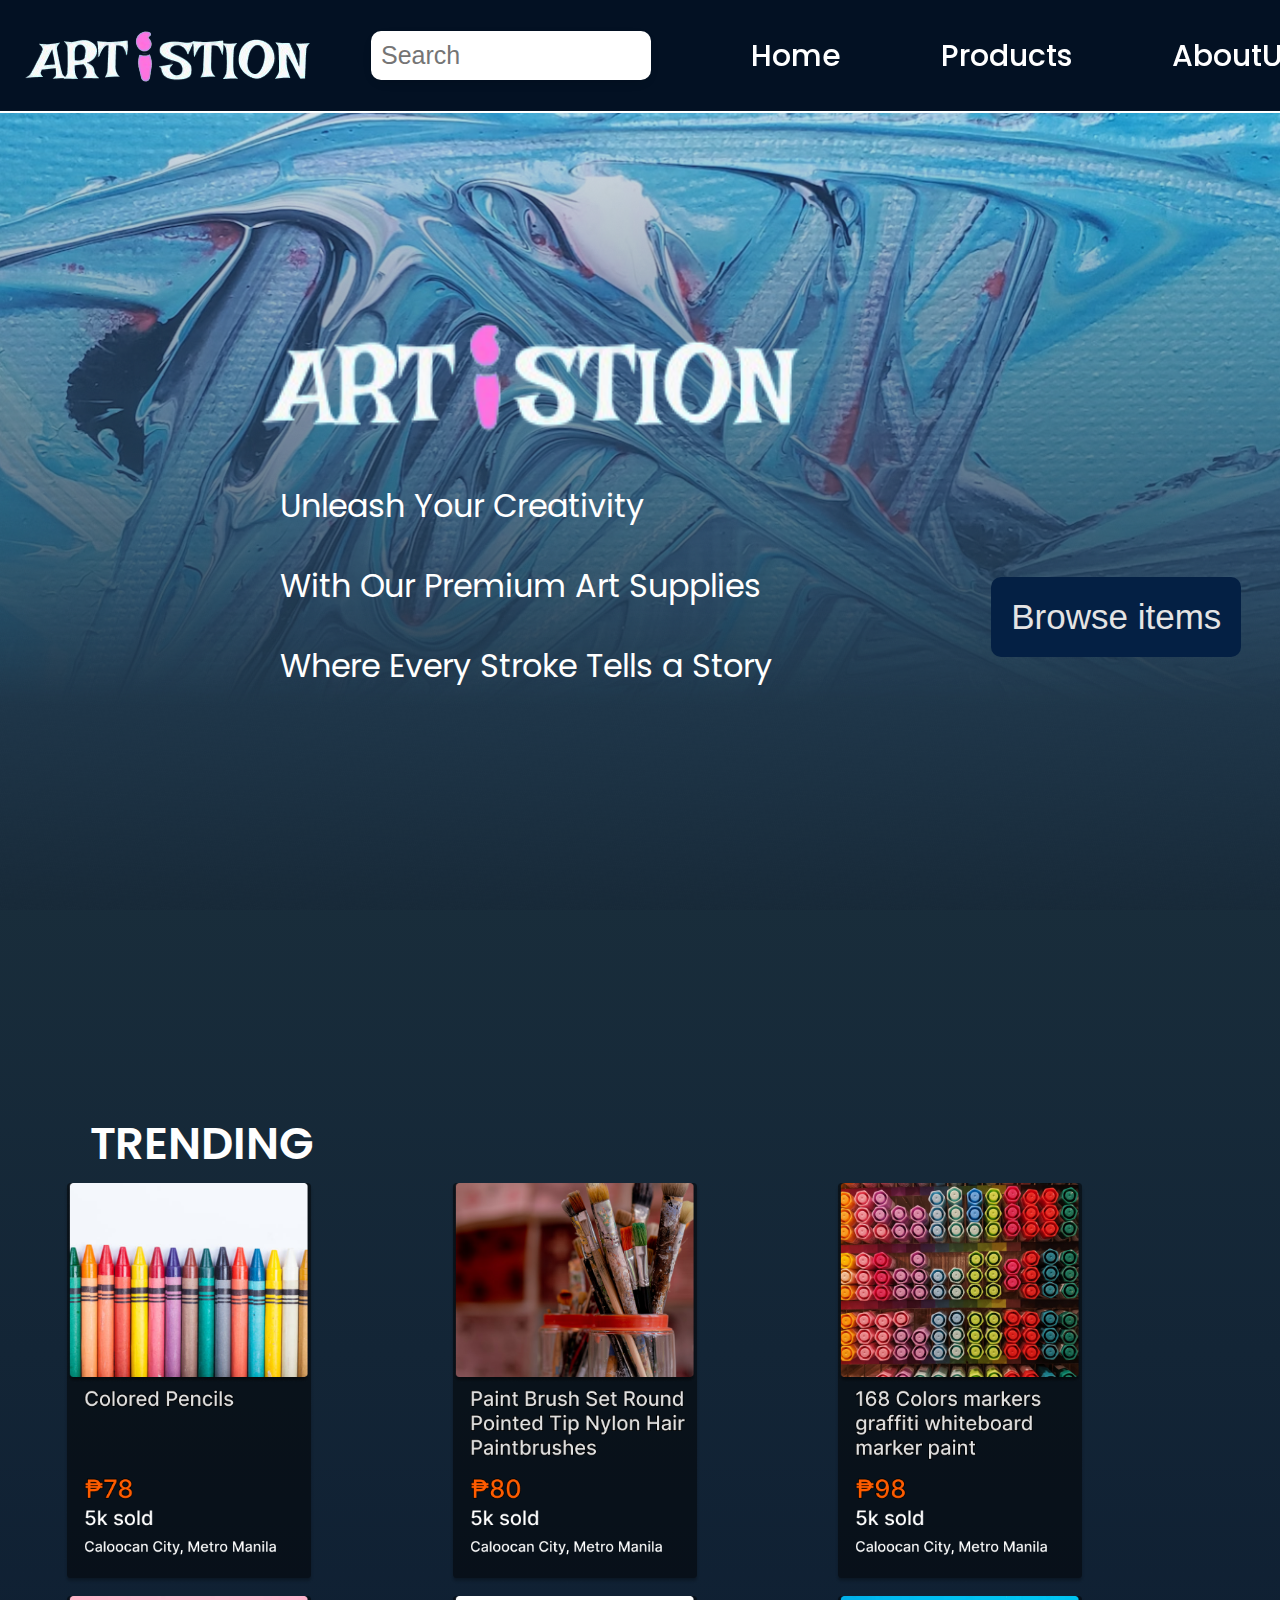
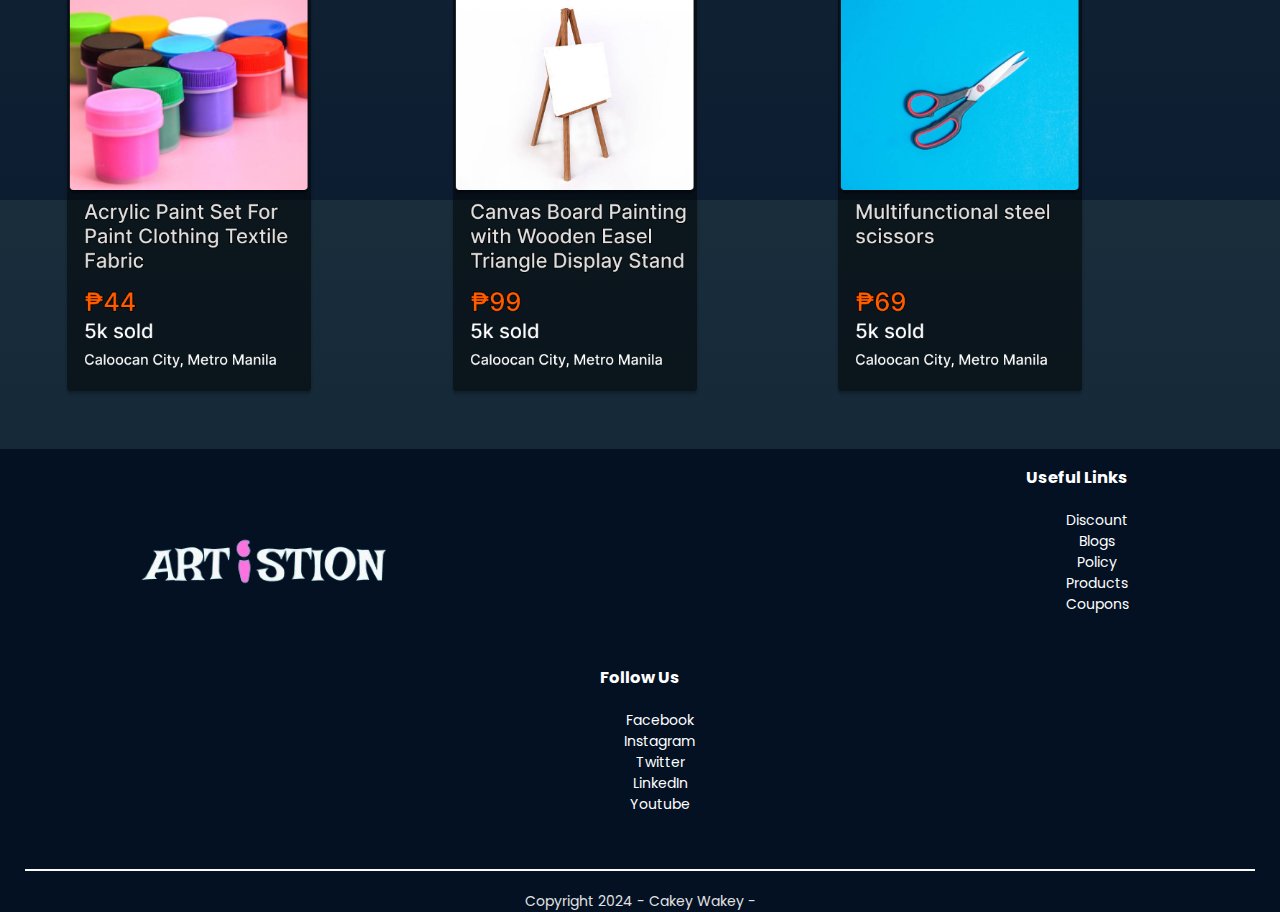
<file: index.html>
<!DOCTYPE html>
<html lang="en">
<head>
    <meta charset="UTF-8">
    <meta name="viewport" content="width=device-width, initial-scale=1.0">
    <title>Artision</title>
    <link rel="stylesheet" href="style.css">
    <link href="https://fonts.googleapis.com/css2?family=Poppins:wght@400;500;700&display=swap" rel="stylesheet">


</head>
<body id = "">

  <header class="indexheader">
    <div class="index_header_wrapper">
      <div class="index_header_content">
          <nav class="index_nav">
            
             
              <div class="index_search">
                  <img src="./images/logoimg.png" class="logoimg">
              </div>

              <ul>
                <form class="rectangle-search-bar"><input type="text" class="search-input" placeholder="Search" onkeydown="search(event)"></form>
                <li>
                    <a href="index.html" class="">Home</a>  
                </li>

                <li>
                    <a href="products.html" class="">Products</a>
                </li>

                <li>
                    <a href="aboutus.html" class="">AboutUs</a>
                </li>

                <li>
                  <a href="./cart.html"><img src="./images/ion_cart.png" alt="cart" class="cartlogo"></a>
                </li>

                <li>
                  <img src="./images/profilelogin.png" alt="Login/Register" class="loginlogo" onclick="togglePopOut()">
                </li>
                
              </ul>
          </nav>
      </div>
    </div>
  </header>
  
  <main>
   
    <div>
      <section class="img-bg-blend">
          <div class="startpage">
                  <div class="startpage-logo">
                    <img src="./images/logoimg.png">
                    <div>
                      <p class="textstart"> Unleash Your Creativity</p>
                      <p class="textstart"> With Our Premium Art Supplies</p>
                      <p class="textstart">Where Every Stroke Tells a Story</p>
                    </div>
                  </div>
                <div class = "hero_pic">
                    <button onclick="scrollToNextSection()" class="HERO_BUTT_on">Browse items</button>
                </div>
              </div>
            </div>  
        </section>
            
            
            
        <div class="content-wrapper" >
          
          <section class="sectTrending" id="section2" >
            
          <label class="trending-label">TRENDING</label>
          
          <div class="image-container">
            
              <div class="home_card">
                <a href="./coloredcrayons.html"><img src="./images/Colored Pencils.png"></a>
              </div>
            
              <div class="home_card">
                <a href="./paintbrush.html"><img src="./images/two.png"></a>
              </div>
            
              <div class="home_card">
                <a href="./markers.html"><img src="./images/four.png"></a>
              </div>
            
              <div class="home_card">
                <img src="./images/three.png">
              </div>
            
              <div class="home_card">
                <img src="./images/five.png">
              </div>
            
              <div class="home_card">
                <img src="./images/six.png">
              </div>

            </div>
       </div>

                       
        

    
                        

<div class="overlay" id="overlay"></div>
   <div class="pop-out-container" id="popOutContainer">
       <img src="./images/logoimg.png" class="logologinContainer">
        <img src="./images/CloseButton.png" alt="Close" class="close-button" onclick="closePopOut()">
      <div class="acclogin-label">Account Log in</div>
            <form>
               <input type="text" id="username" name="username" placeholder="Email" required>
               <input type="password" id="password" name="password" placeholder="Password" required>
               <div class="checkbox-container" style="align-items: flex-start;">
               <input type="checkbox" id="rememberMe" name="rememberMe">
               <span class="rememberMe">Remember Me</span>
               <span class="forgotps-text">Forgot password</span>
                </div> 
                                    <a href="./indexloggedin.html"><button type="submit">Login</button></a>
                                     <div>
                                          <span class="registerWords">Don't have an account?</span>
                                          <a href="./register.html"><span class="register-text">Register</span></a>
                                      </div>
                                 </form>
                            </div>



                            <script>
                                function togglePopOut() {
                                  const popOutContainer = document.getElementById('popOutContainer');
                                  const overlay = document.getElementById('overlay');
                            
                                  if (popOutContainer.style.display === 'block') {
                                    popOutContainer.style.display = 'none';
                                    overlay.style.display = 'none'; 
                                  } else {
                                    popOutContainer.style.display = 'block';
                                    overlay.style.display = 'block'; 
                                    darkenBackground(); 
                                  }
                                }
                            
                                function closePopOut() {
                                    const popOutContainer = document.getElementById('popOutContainer');
                                    const overlay = document.getElementById('overlay');
                                    popOutContainer.style.display = 'none';
                                    overlay.style.display = 'none'; 
                                    overlay.style.backgroundColor = 'rgba(0, 0, 0, 0.5)'; 
                                    }
                            
                                function darkenBackground() {
                                  const overlay = document.getElementById('overlay');
                                  let opacity = parseFloat(window.getComputedStyle(overlay).getPropertyValue('background-color').split(',')[3]);
                            
                                  
                                  const interval = setInterval(function() {
                                    opacity += 0.1;
                                    overlay.style.backgroundColor = `rgba(0, 0, 0, ${opacity})`;
                                    if (opacity >= 0.8) {
                                      clearInterval(interval); 
                                    }
                                  }, 100); 
                                }
                            </script>


                     <script>
                           function search(event) {
                                    if (event.key === "Enter") {
                                    let searchText = event.target.value.trim();
                                    alert("Searching for: " + searchText);
                                    }
                                   }
                     </script>

<script>
  function scrollToNextSection() {
      const currentSection = document.querySelector('.sectTrending.active');
      if (currentSection) {
          const nextSection = currentSection.nextElementSibling;
          if (nextSection) {
              currentSection.classList.remove('active');
              nextSection.classList.add('active');
              nextSection.scrollIntoView({ behavior: 'smooth' });
          }
      } else {
          const firstSection = document.querySelector('.sectTrending');
          if (firstSection) {
              firstSection.classList.add('active');
              firstSection.scrollIntoView({ behavior: 'smooth' });
          }
      }
  }
</script>
    

  

            </section>
    </div>
  </main>
    





<div class="footer">
  <div class="container">
      <div class="row">
          <div class="footer-col-1">
              <img src="./images/logoimg.png">
          </div>
          <div class="footer-col-2">
              <h3>Useful Links</h3>
              <div class="links">
                <ul>
                  <li>Discount</li>
                  <li>Blogs</li>
                  <li>Policy</li>
                  <li>Products</li>
                  <li>Coupons</li>
              </ul>
              </div>
                
          </div>
          <div class="footer-col-3">
              <h3>Follow Us</h3>
              <div class="links">
              <ul>
                  <li>Facebook</li>
                  <li>Instagram</li>
                  <li>Twitter</li>
                  <li>LinkedIn</li>
                  <li>Youtube</li>
              </ul>
            </div>  
          </div>
      </div>
      <hr>
          <p class="copyright">Copyright 2024 - Cakey Wakey -</p>
      </hr>
  </div>
</div>

</body>
</html>
</file>
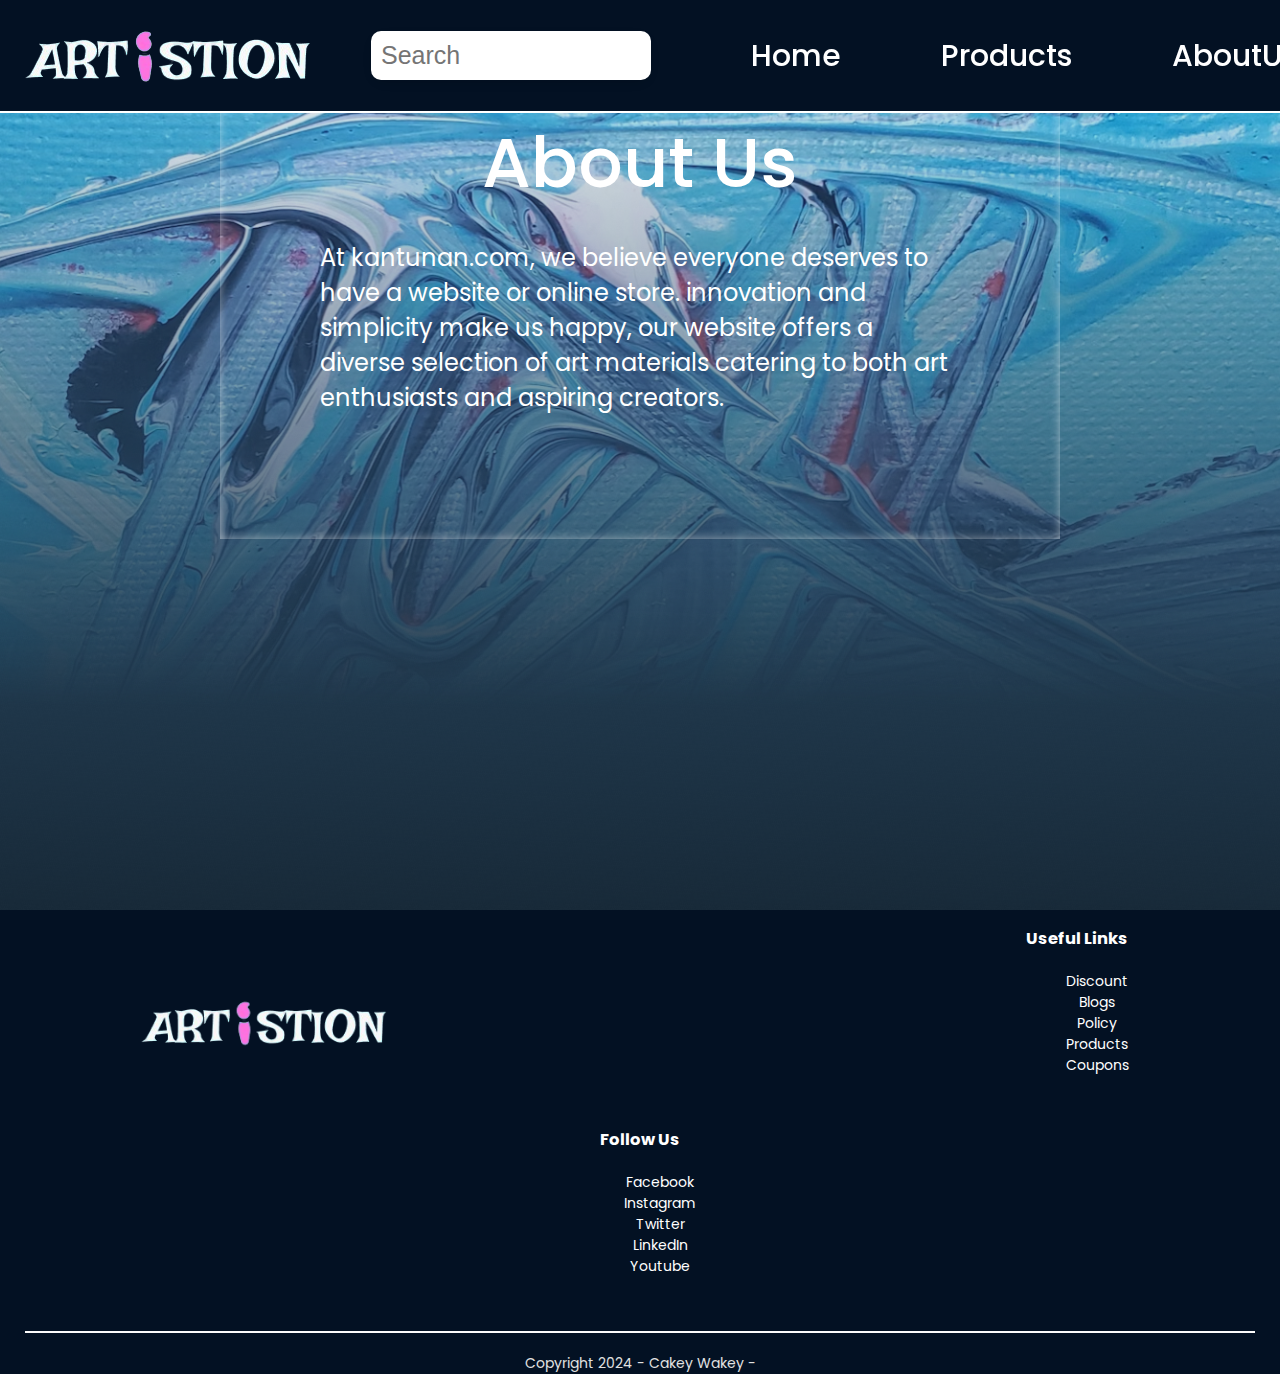
<file: aboutus.html>
<!DOCTYPE html>
<html lang="en">
<head>
    <meta charset="UTF-8">
    <meta name="viewport" content="width=device-width, initial-scale=1.0">
    <title>Artision</title>
    <link rel="stylesheet" href="style.css">
    <link href="https://fonts.googleapis.com/css2?family=Poppins:wght@400;500;700&display=swap" rel="stylesheet">


</head>
<body>
  <header class="indexheader">
    <div class="index_header_wrapper">
      <div class="index_header_content">
          <nav class="index_nav">
            
            <div class="index_search">
              <img src="./images/logoimg.png" class="logoimg">
          </div>

          <ul>
            <form class="rectangle-search-bar"><input type="text" class="search-input" placeholder="Search" onkeydown="search(event)"></form>
            <li>
                <a href="index.html" class="">Home</a>  
            </li>

            <li>
                <a href="products.html" class="">Products</a>
            </li>

            <li>
                <a href="aboutus.html" class="">AboutUs</a>
            </li>

            <li>
              <a href=""><img src="./images/ion_cart.png" alt="cart" class="cartlogo"></a>
            </li>

            <li>
              <img src="./images/profilelogin.png" alt="Login/Register" class="loginlogo" onclick="togglePopOut()">
            </li>
            
          </ul>
          </nav>
      </div>
    </div>
  </header>
  <main>
    
    
    <div>
      <section class="img-bg-blend2">
                               
                          <div class="aboutus_container">
                            <div class="aboutus_content_top">
                              <label class="aboutus_titles">About Us</label>
                                </div>
                                 <div class="aboutus_content">
                                  <p>At kantunan.com, we believe everyone deserves to have a website or online store. innovation and simplicity make us happy, our website offers a diverse selection of art materials catering to both art enthusiasts and aspiring creators.<p>
                            </div>
                          </div>
                                <div class="overlay" id="overlay"></div>
                        <div class="pop-out-container" id="popOutContainer">
                            <img src="./images/logoimg.png" class="logologinContainer">
                             <img src="./images/CloseButton.png" alt="Close" class="close-button" onclick="closePopOut()">


                             <div class="acclogin-label">Account Log in</div>
                                 <form>

                                    <input type="text" id="username" name="username" placeholder="Email" required>
                                    <input type="password" id="password" name="password" placeholder="Password" required>
                                    <div class="checkbox-container" style="align-items: flex-start;">
                                        <input type="checkbox" id="rememberMe" name="rememberMe">
                                         <span class="rememberMe">Remember Me</span>
                                         <span class="forgotps-text">Forgot password</span>
                                    </div>

                                      
                                    
            
                                    
                                     <a href="indexloggedin.html"><button type="submit">Login</button></a>
                                     <div>
                                          <span class="registerWords">Don't have an account?</span>
                                          <a href="./register.html"><span class="register-text">Register</span></a>
                                      </div>
                                 </form>
                            </div>



                            <script>
                                function togglePopOut() {
                                  const popOutContainer = document.getElementById('popOutContainer');
                                  const overlay = document.getElementById('overlay');
                            
                                  if (popOutContainer.style.display === 'block') {
                                    popOutContainer.style.display = 'none';
                                    overlay.style.display = 'none'; 
                                  } else {
                                    popOutContainer.style.display = 'block';
                                    overlay.style.display = 'block'; 
                                    darkenBackground(); 
                                  }
                                }
                            
                                function closePopOut() {
                                    const popOutContainer = document.getElementById('popOutContainer');
                                    const overlay = document.getElementById('overlay');
                                    popOutContainer.style.display = 'none';
                                    overlay.style.display = 'none'; 
                                    overlay.style.backgroundColor = 'rgba(0, 0, 0, 0.5)'; 
                                    }
                            
                                function darkenBackground() {
                                  const overlay = document.getElementById('overlay');
                                  let opacity = parseFloat(window.getComputedStyle(overlay).getPropertyValue('background-color').split(',')[3]);
                            
                                  
                                  const interval = setInterval(function() {
                                    opacity += 0.1;
                                    overlay.style.backgroundColor = `rgba(0, 0, 0, ${opacity})`;
                                    if (opacity >= 0.8) {
                                      clearInterval(interval); 
                                    }
                                  }, 100); 
                                }
                            </script>
            </section>
    </div>
  </main>

<div class="footer">
  <div class="container">
      <div class="row">
          <div class="footer-col-1">
              <img src="./images/logoimg.png">
          </div>
          <div class="footer-col-2">
              <h3>Useful Links</h3>
              <div class="links">
                <ul>
                  <li>Discount</li>
                  <li>Blogs</li>
                  <li>Policy</li>
                  <li>Products</li>
                  <li>Coupons</li>
              </ul>
              </div>
                
          </div>
          <div class="footer-col-3">
              <h3>Follow Us</h3>
              <div class="links">
              <ul>
                  <li>Facebook</li>
                  <li>Instagram</li>
                  <li>Twitter</li>
                  <li>LinkedIn</li>
                  <li>Youtube</li>
              </ul>
            </div>  
          </div>
      </div>
      <hr>
          <p class="copyright">Copyright 2024 - Cakey Wakey -</p>
      </hr>
  </div>
</div>

</body>
</html>
</file>
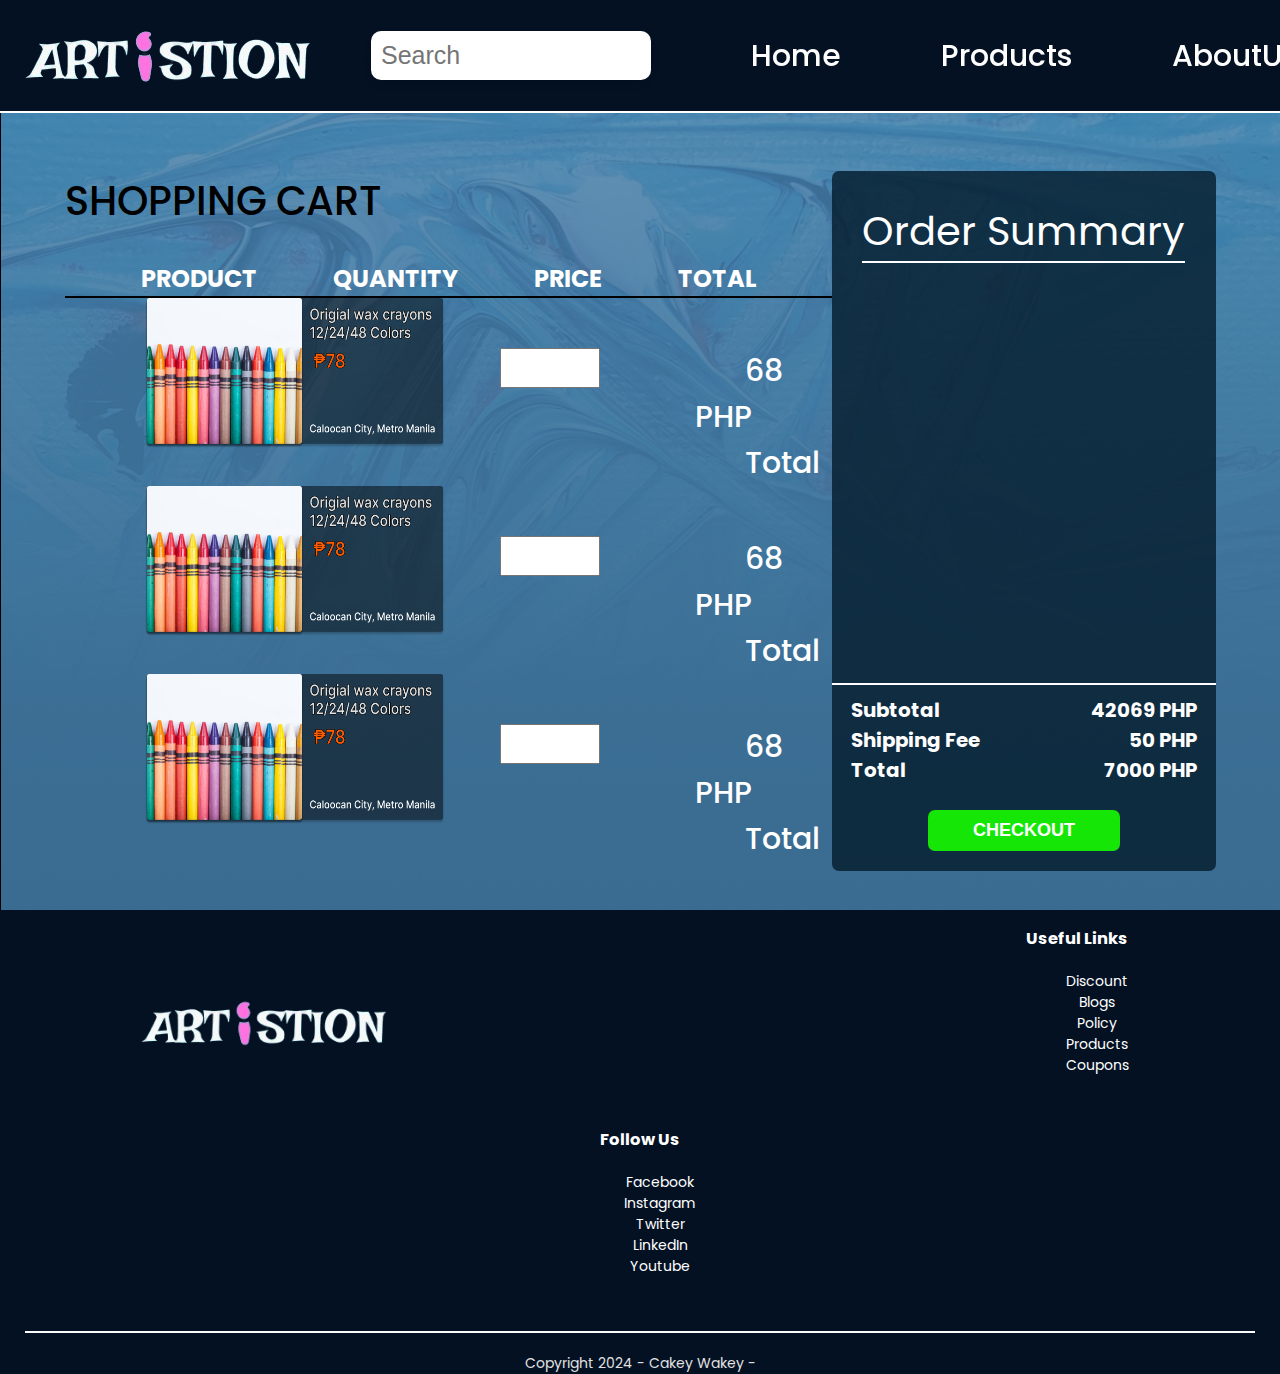
<file: cart.html>
<!DOCTYPE html>
<html lang="en">
<head>
    <meta charset="UTF-8">
    <meta name="viewport" content="width=device-width, initial-scale=1.0">
    <title>Artision</title>
    <link rel="stylesheet" href="style.css">
    <link href="https://fonts.googleapis.com/css2?family=Poppins:wght@400;500;700&display=swap" rel="stylesheet">


</head>
<body>
  <header class="indexheader">
    <div class="index_header_wrapper">
      <div class="index_header_content">
          <nav class="index_nav">
            
            <div class="index_search">
              <img src="./images/logoimg.png" class="logoimg">
          </div>

          <ul>
            <form class="rectangle-search-bar"><input type="text" class="search-input" placeholder="Search" onkeydown="search(event)"></form>
            <li>
                <a href="index.html" class="">Home</a>  
            </li>

            <li>
                <a href="products.html" class="">Products</a>
            </li>

            <li>
                <a href="aboutus.html" class="">AboutUs</a>
            </li>

            <li>
              <a href=""><img src="./images/ion_cart.png" alt="cart" class="cartlogo"></a>
            </li>

            <li>
              <img src="./images/profilelogin.png" alt="Login/Register" class="loginlogo" onclick="togglePopOut()">
            </li>
            
          </ul>
          </nav>
      </div>
    </div>
  </header>
  <main>
    
    
    <div>
      <section class="img-bg-blend">
       <div class="cart_wrapper">
        <div  class="cart_shopping_cart">
          <label class="cart_shop_label">SHOPPING CART</label>
            <div class="shop_titles">
              <h4>PRODUCT</h4>
              <h4>QUANTITY</h4>
              <h4>PRICE</h4>
              <h4>TOTAL</h4>
            </div>
            <div class="product_item">
              <img src="./images/cartimg1.png" alt="">
                <input type="number">
              <div class="cart_price_Total">
                <label class="php68">68 PHP</label>
                <label for="">Total</label>
              </div> 
            </div>

            <div class="product_item">
              <img src="./images/cartimg1.png" alt="">
                <input type="number">
              <div class="cart_price_Total">
                <label class="php68">68 PHP</label>
                <label for="">Total</label>
              </div> 
            </div>

            <div class="product_item">
              <img src="./images/cartimg1.png" alt="">
                <input type="number">
              <div class="cart_price_Total">
                <label class="php68">68 PHP</label>
                <label for="">Total</label>
              </div> 
            </div>
            <div class="shopping_label">
              <label for="Continue Shopping"><--Continue Shopping</label>
            </div>
            
        </div>
        <div class="cart_summary">
          <label class="cart_summary_label">Order Summary</label>
          <div class="cart_summary_content">
            
          </div>
          <div class="cart_summary_bottom">
            <div>
              <h5>Subtotal</h5>
              <h5>42069 PHP</h5>
            </div>
            <div>
              <h5>Shipping Fee</h5>
              <h5>50 PHP</h5>
            </div>
            <div>
              <h5>Total</h5>
              <h5>7000 PHP</h5>
            </div>
          </div>
        <div class="cart_summary_checkout">
          <button>CHECKOUT</button>
        </div>  
      </div>
    </div>
              
            
          
                                <div class="overlay" id="overlay"></div>
                        <div class="pop-out-container" id="popOutContainer">
                            <img src="./images/logoimg.png" class="logologinContainer">
                             <img src="./images/CloseButton.png" alt="Close" class="close-button" onclick="closePopOut()">


                             <div class="acclogin-label">Account Log in</div>
                                 <form>

                                    <input type="text" id="username" name="username" placeholder="Email" required>
                                    <input type="password" id="password" name="password" placeholder="Password" required>
                                    <div class="checkbox-container" style="align-items: flex-start;">
                                        <input type="checkbox" id="rememberMe" name="rememberMe">
                                         <span class="rememberMe">Remember Me</span>
                                         <span class="forgotps-text">Forgot password</span>
                                    </div>

                                      
                                    
            
                                    
                                     <a href="indexloggedin.html"><button type="submit">Login</button></a>
                                     <div>
                                          <span class="registerWords">Don't have an account?</span>
                                          <a href="./register.html"><span class="register-text">Register</span></a>
                                      </div>
                                 </form>
                            </div>



                            <script>
                                function togglePopOut() {
                                  const popOutContainer = document.getElementById('popOutContainer');
                                  const overlay = document.getElementById('overlay');
                            
                                  if (popOutContainer.style.display === 'block') {
                                    popOutContainer.style.display = 'none';
                                    overlay.style.display = 'none'; 
                                  } else {
                                    popOutContainer.style.display = 'block';
                                    overlay.style.display = 'block'; 
                                    darkenBackground(); 
                                  }
                                }
                            
                                function closePopOut() {
                                    const popOutContainer = document.getElementById('popOutContainer');
                                    const overlay = document.getElementById('overlay');
                                    popOutContainer.style.display = 'none';
                                    overlay.style.display = 'none'; 
                                    overlay.style.backgroundColor = 'rgba(0, 0, 0, 0.5)'; 
                                    }
                            
                                function darkenBackground() {
                                  const overlay = document.getElementById('overlay');
                                  let opacity = parseFloat(window.getComputedStyle(overlay).getPropertyValue('background-color').split(',')[3]);
                            
                                  
                                  const interval = setInterval(function() {
                                    opacity += 0.1;
                                    overlay.style.backgroundColor = `rgba(0, 0, 0, ${opacity})`;
                                    if (opacity >= 0.8) {
                                      clearInterval(interval); 
                                    }
                                  }, 100); 
                                }
                            </script>
                             <script>
                              function decreaseQuantity(inputId) {
                                  const quantityInput = document.getElementById(inputId);
                                  let quantity = parseInt(quantityInput.value);
                                  if (quantity > 1) {
                                      quantity--;
                                      quantityInput.value = quantity;
                                  }
                              }
                      
                              function increaseQuantity(inputId) {
                                  const quantityInput = document.getElementById(inputId);
                                  let quantity = parseInt(quantityInput.value);
                                  quantity++;
                                  quantityInput.value = quantity;
                              }
                          </script>
            </section>
    </div>
  </main>

<div class="footer">
  <div class="container">
      <div class="row">
          <div class="footer-col-1">
              <img src="./images/logoimg.png">
          </div>
          <div class="footer-col-2">
              <h3>Useful Links</h3>
              <div class="links">
                <ul>
                  <li>Discount</li>
                  <li>Blogs</li>
                  <li>Policy</li>
                  <li>Products</li>
                  <li>Coupons</li>
              </ul>
              </div>
                
          </div>
          <div class="footer-col-3">
              <h3>Follow Us</h3>
              <div class="links">
              <ul>
                  <li>Facebook</li>
                  <li>Instagram</li>
                  <li>Twitter</li>
                  <li>LinkedIn</li>
                  <li>Youtube</li>
              </ul>
            </div>  
          </div>
      </div>
      <hr>
          <p class="copyright">Copyright 2024 - Cakey Wakey -</p>
      </hr>
  </div>
</div>

</body>
</html>
</file>
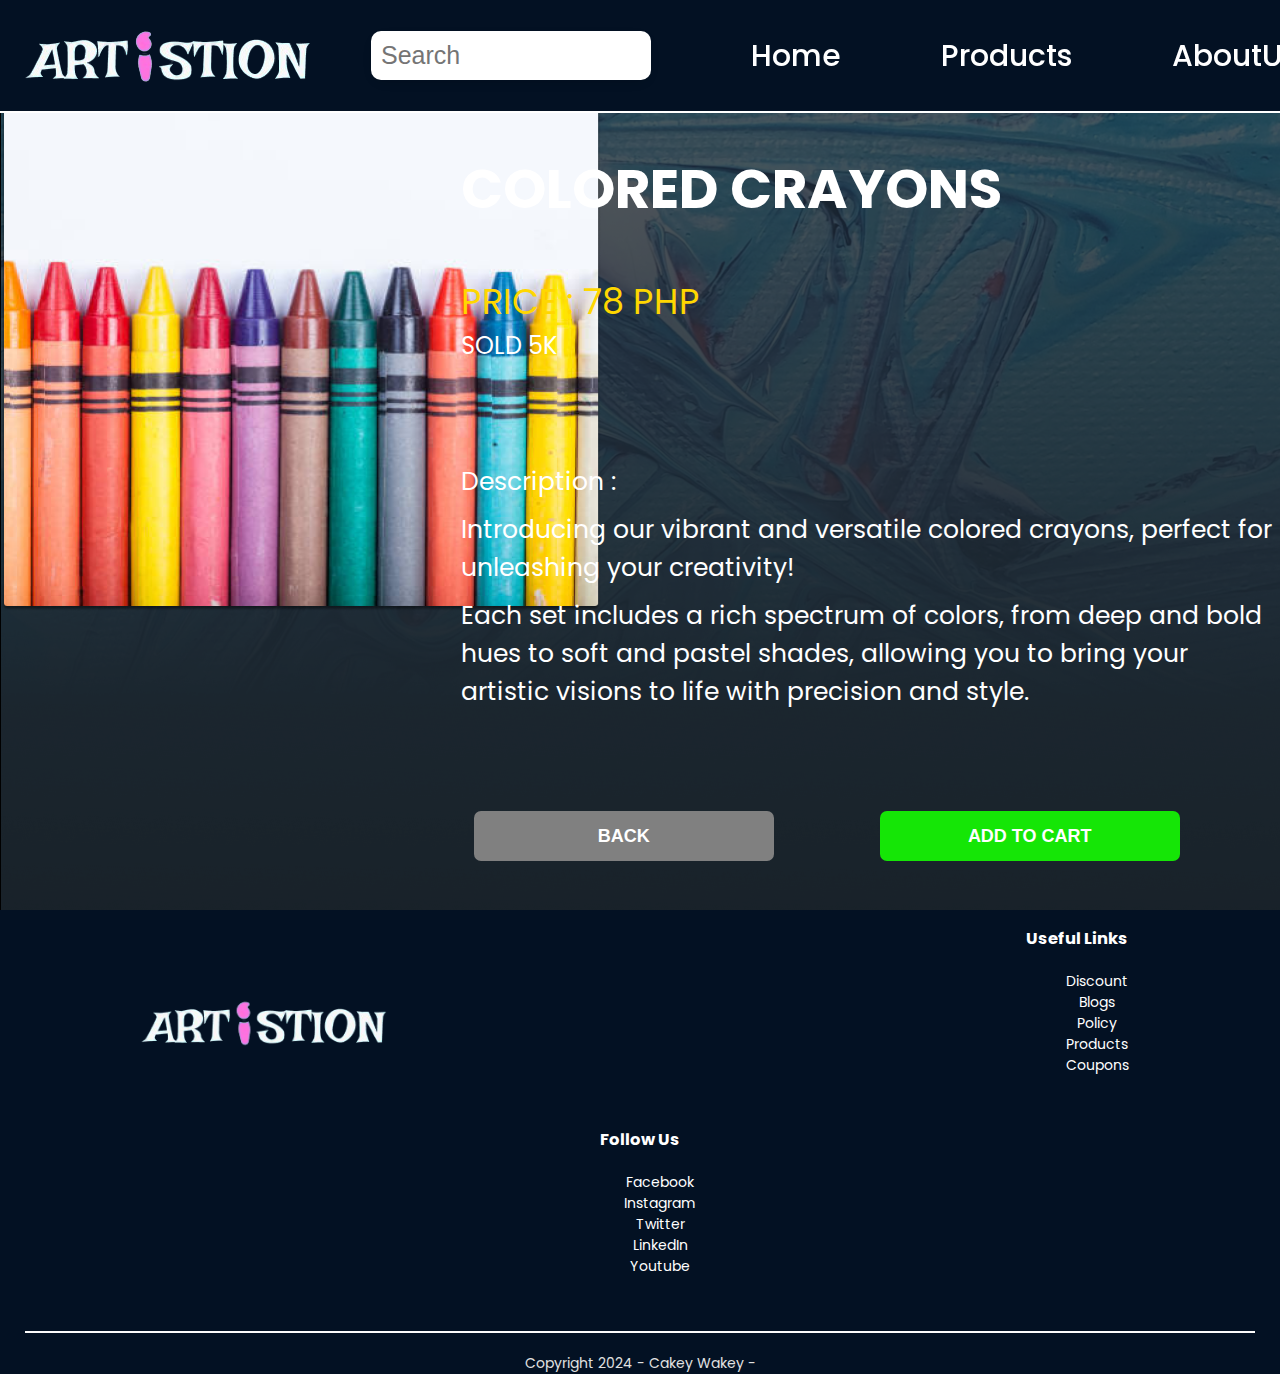
<file: coloredcrayons.html>
<!DOCTYPE html>
<html lang="en">
<head>
    <meta charset="UTF-8">
    <meta name="viewport" content="width=device-width, initial-scale=1.0">
    <title>Artision</title>
    <link rel="stylesheet" href="style.css">
    <link href="https://fonts.googleapis.com/css2?family=Poppins:wght@400;500;700&display=swap" rel="stylesheet">


</head>
<body>
  <header class="indexheader">
    <div class="index_header_wrapper">
      <div class="index_header_content">
          <nav class="index_nav">
            
            <div class="index_search">
              <img src="./images/logoimg.png" class="logoimg">
          </div>

          <ul>
            <form class="rectangle-search-bar"><input type="text" class="search-input" placeholder="Search" onkeydown="search(event)"></form>
            <li>
                <a href="index.html" class="">Home</a>  
            </li>

            <li>
                <a href="products.html" class="">Products</a>
            </li>

            <li>
                <a href="aboutus.html" class="">AboutUs</a>
            </li>

            <li>
              <a href=""><img src="./images/ion_cart.png" alt="cart" class="cartlogo"></a>
            </li>

            <li>
              <img src="./images/profilelogin.png" alt="Login/Register" class="loginlogo" onclick="togglePopOut()">
            </li>
            
          </ul>
          </nav>
      </div>
    </div>
  </header>
  <main>
    
    
    <div>
      <section class="img-bg-blend">
       <div class="coloredpencil_wrapper">
        <div class="coloredpencil_picture">
            <img src="./images/crayonsbigpic.png" alt="">
          </div>
          <div class="product_name">
            <h2>COLORED CRAYONS</h2>
            <label class="Pricelabel">PRICE : 78 PHP</label>
            <label for="">SOLD 5K</label>
            <div class="Description">
              <label>Description :</label>
              <label>Introducing our vibrant and versatile colored crayons, perfect for unleashing your creativity!</label>
              <label>Each set includes a rich spectrum of colors, from deep and bold hues to soft and pastel shades, allowing you to bring your artistic visions to life with precision and style. </label>
              </div>
            <div class="product_buttons">
              <div>
                <a href="./products.html"><button class="backbutton">BACK</button></a>
                <a href="./cart.html"><button class="Addtocart">ADD TO CART</button></a>
              </div>
            </div>
          </div>
          
        </div>
              
            
          
                                <div class="overlay" id="overlay"></div>
                        <div class="pop-out-container" id="popOutContainer">
                            <img src="./images/logoimg.png" class="logologinContainer">
                             <img src="./images/CloseButton.png" alt="Close" class="close-button" onclick="closePopOut()">


                             <div class="acclogin-label">Account Log in</div>
                                 <form>

                                    <input type="text" id="username" name="username" placeholder="Email" required>
                                    <input type="password" id="password" name="password" placeholder="Password" required>
                                    <div class="checkbox-container" style="align-items: flex-start;">
                                        <input type="checkbox" id="rememberMe" name="rememberMe">
                                         <span class="rememberMe">Remember Me</span>
                                         <span class="forgotps-text">Forgot password</span>
                                    </div>

                                      
                                    
            
                                    
                                     <a href="indexloggedin.html"><button type="submit">Login</button></a>
                                     <div>
                                          <span class="registerWords">Don't have an account?</span>
                                          <a href="./register.html"><span class="register-text">Register</span></a>
                                      </div>
                                 </form>
                            </div>



                            <script>
                                function togglePopOut() {
                                  const popOutContainer = document.getElementById('popOutContainer');
                                  const overlay = document.getElementById('overlay');
                            
                                  if (popOutContainer.style.display === 'block') {
                                    popOutContainer.style.display = 'none';
                                    overlay.style.display = 'none'; 
                                  } else {
                                    popOutContainer.style.display = 'block';
                                    overlay.style.display = 'block'; 
                                    darkenBackground(); 
                                  }
                                }
                            
                                function closePopOut() {
                                    const popOutContainer = document.getElementById('popOutContainer');
                                    const overlay = document.getElementById('overlay');
                                    popOutContainer.style.display = 'none';
                                    overlay.style.display = 'none'; 
                                    overlay.style.backgroundColor = 'rgba(0, 0, 0, 0.5)'; 
                                    }
                            
                                function darkenBackground() {
                                  const overlay = document.getElementById('overlay');
                                  let opacity = parseFloat(window.getComputedStyle(overlay).getPropertyValue('background-color').split(',')[3]);
                            
                                  
                                  const interval = setInterval(function() {
                                    opacity += 0.1;
                                    overlay.style.backgroundColor = `rgba(0, 0, 0, ${opacity})`;
                                    if (opacity >= 0.8) {
                                      clearInterval(interval); 
                                    }
                                  }, 100); 
                                }
                            </script>
                             <script>
                              function decreaseQuantity(inputId) {
                                  const quantityInput = document.getElementById(inputId);
                                  let quantity = parseInt(quantityInput.value);
                                  if (quantity > 1) {
                                      quantity--;
                                      quantityInput.value = quantity;
                                  }
                              }
                      
                              function increaseQuantity(inputId) {
                                  const quantityInput = document.getElementById(inputId);
                                  let quantity = parseInt(quantityInput.value);
                                  quantity++;
                                  quantityInput.value = quantity;
                              }
                          </script>
            </section>
    </div>
  </main>

<div class="footer">
  <div class="container">
      <div class="row">
          <div class="footer-col-1">
              <img src="./images/logoimg.png">
          </div>
          <div class="footer-col-2">
              <h3>Useful Links</h3>
              <div class="links">
                <ul>
                  <li>Discount</li>
                  <li>Blogs</li>
                  <li>Policy</li>
                  <li>Products</li>
                  <li>Coupons</li>
              </ul>
              </div>
                
          </div>
          <div class="footer-col-3">
              <h3>Follow Us</h3>
              <div class="links">
              <ul>
                  <li>Facebook</li>
                  <li>Instagram</li>
                  <li>Twitter</li>
                  <li>LinkedIn</li>
                  <li>Youtube</li>
              </ul>
            </div>  
          </div>
      </div>
      <hr>
          <p class="copyright">Copyright 2024 - Cakey Wakey -</p>
      </hr>
  </div>
</div>

</body>
</html>
</file>
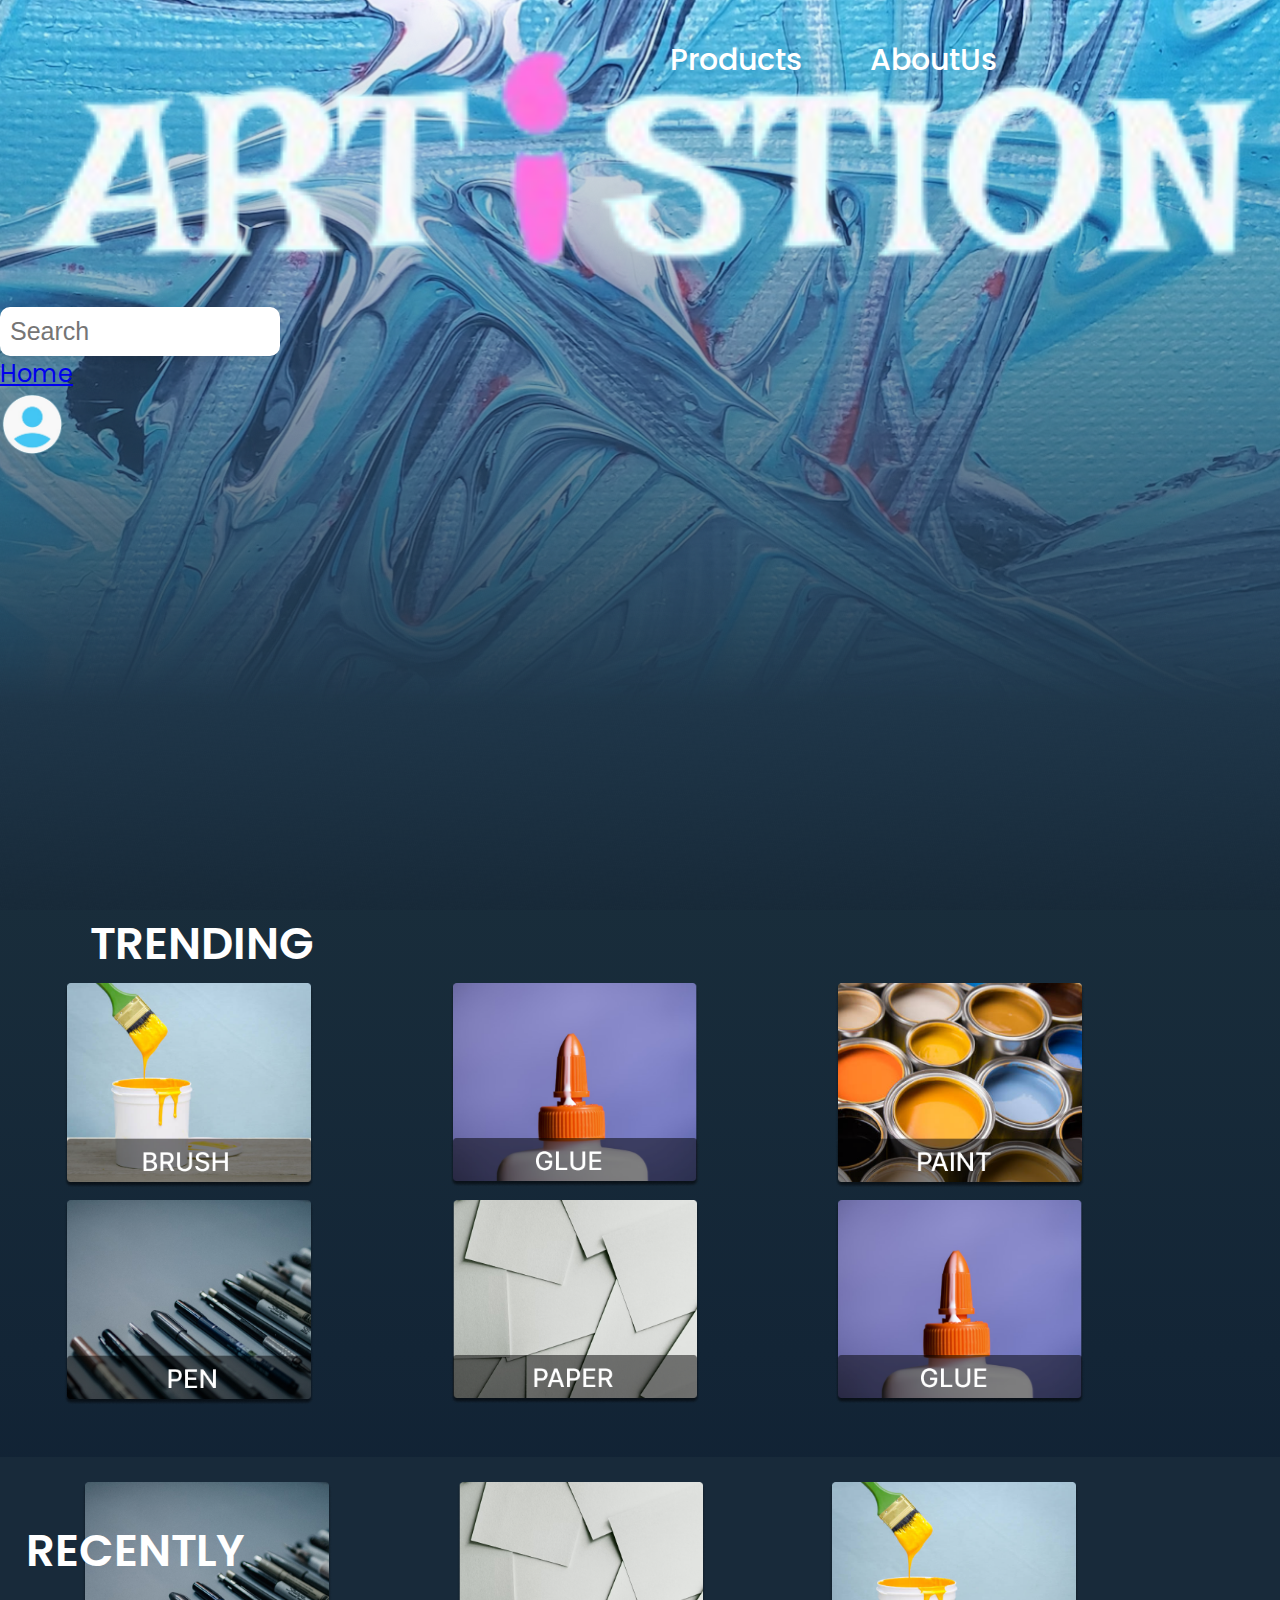
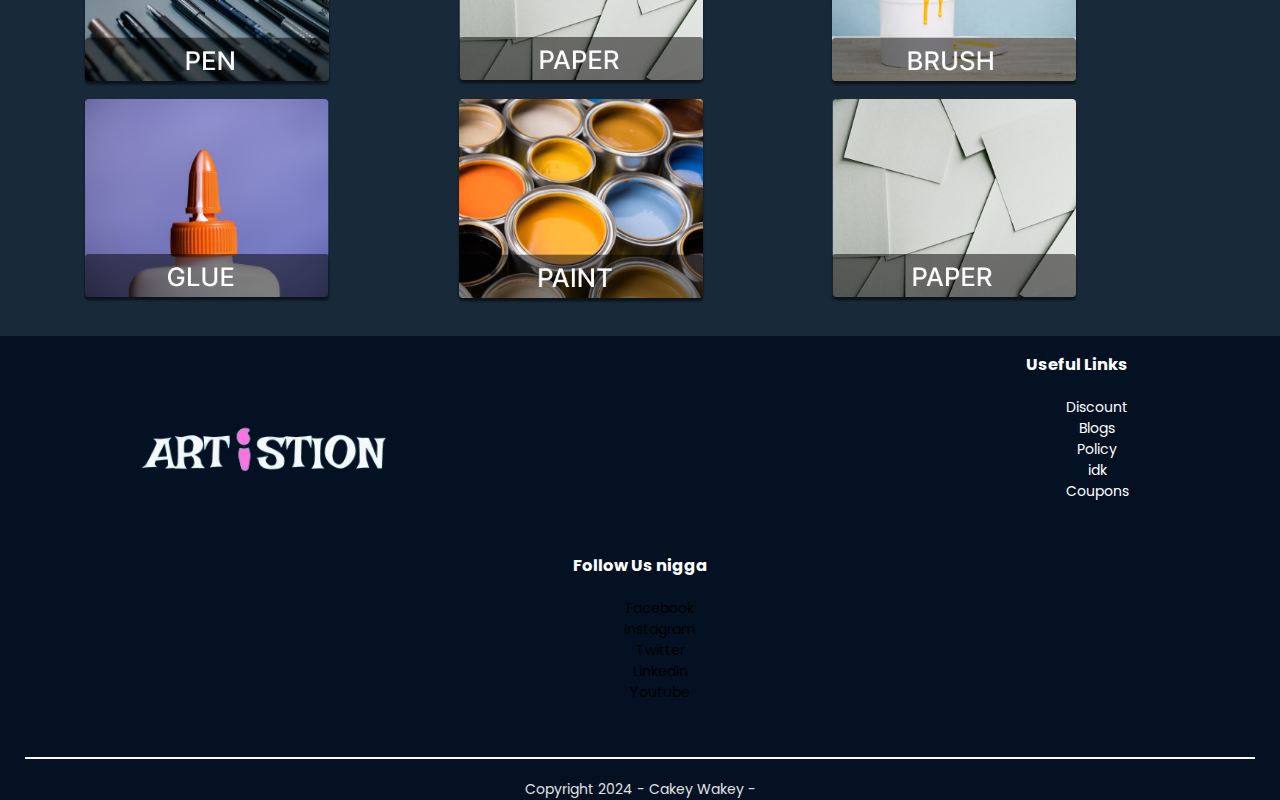
<file: Dashboard.html>
<!DOCTYPE html>
<html lang="en">
<head>
    <meta charset="UTF-8">
    <meta name="viewport" content="width=device-width, initial-scale=1.0">
    <title>Artision</title>
    <link rel="stylesheet" href="style.css">
    <link href="https://fonts.googleapis.com/css2?family=Poppins:wght@400;500;700&display=swap" rel="stylesheet">


</head>
<body>
    <main>
    
    
    <div>
      
    <section>
             <div class="img-bg-blend">  
                   <img src="./images/logoimg.png" class="logoimg">   
                        <div>
                             <form class="rectangle-search-bar"><input type="text" class="search-input" placeholder="Search" onkeydown="search(event)"></form>
                        </div>
                                <a href="Dashboard.html" class="text-home-top-right">Home</a>
                                <label class="text-Products-top-right">Products</label>
                                <label class="text-Aboutus-top-right">AboutUs</label>
                                <img src="./images/profilelogin.png" alt="Login/Register" class="loginlogo" onclick="togglePopOut()">



                                <div class="overlay" id="overlay"></div>
                        <div class="pop-out-container" id="popOutContainer">
                            <img src="./images/logoimg.png" class="logologinimg">
                             <img src="./images/CloseButton.png" alt="Close" class="close-button" onclick="closePopOut()">


                             <div class="acclogin-label">Account Log in</div>
                                 <form>

                                    <input type="text" id="username" name="username" placeholder="Email" required>
                                    <input type="password" id="password" name="password" placeholder="Password" required>
                                    <div class="checkbox-container" style="align-items: flex-start;">
                                        <input type="checkbox" id="rememberMe" name="rememberMe">
                                         <label for="rememberMe">Remember Me</label>
                                         <span class="forgotps-text">Forgot password</span>
                                    </div>

                                      
                                    
            
                                    
                                     <button type="submit">Login</button>
                                     <div>
                                          <span class="registerWords">Don't have an account?</span>
                                          <span class="register-text">Register</span>
                                      </div>
                                 </form>
                            </div>



                            <script>
                                function togglePopOut() {
                                  const popOutContainer = document.getElementById('popOutContainer');
                                  const overlay = document.getElementById('overlay');
                            
                                  if (popOutContainer.style.display === 'block') {
                                    popOutContainer.style.display = 'none';
                                    overlay.style.display = 'none'; 
                                  } else {
                                    popOutContainer.style.display = 'block';
                                    overlay.style.display = 'block'; 
                                    darkenBackground(); 
                                  }
                                }
                            
                                function closePopOut() {
                                    const popOutContainer = document.getElementById('popOutContainer');
                                    const overlay = document.getElementById('overlay');
                                    popOutContainer.style.display = 'none';
                                    overlay.style.display = 'none'; 
                                    overlay.style.backgroundColor = 'rgba(0, 0, 0, 0.5)'; 
                                    }
                            
                                function darkenBackground() {
                                  const overlay = document.getElementById('overlay');
                                  let opacity = parseFloat(window.getComputedStyle(overlay).getPropertyValue('background-color').split(',')[3]);
                            
                                  
                                  const interval = setInterval(function() {
                                    opacity += 0.1;
                                    overlay.style.backgroundColor = `rgba(0, 0, 0, ${opacity})`;
                                    if (opacity >= 0.8) {
                                      clearInterval(interval); 
                                    }
                                  }, 100); 
                                }
                            </script>


    <script>
             function search(event) {
                if (event.key === "Enter") {
                 let searchText = event.target.value.trim();
                 alert("Searching for: " + searchText);
                }
            }
    </script>
  
    

  
                </div>
    </section>
   

    </div>
    </main>
    


<section class="sectTrending">

    <label class="trending-label">TRENDING</label>
    <div class="image-container">
    <div><img src="./images/BrushProduct.png"></div>
    <div><img src="./images/GlueProduct.png"></div>
    <div><img src="./images/PaintProduct.png"></div>
    <div><img src="./images/PenProduct.png"></div>
    <div><img src="./images/PaperProduct.png"></div>
    <div><img src="./images/GlueProduct.png"></div>
    </div> 

</section>


<section class="sectRecent">
    
    <label class="recently-label">RECENTLY</label>   
    <div class="image-container">
    <div><img src="./images/PenProduct.png"></div>
    <div><img src="./images/PaperProduct.png"></div>
    <div><img src="./images/BrushProduct.png"></div>
    <div><img src="./images/GlueProduct.png"></div>
    <div><img src="./images/PaintProduct.png"></div>
    <div><img src="./images/PaperProduct.png"></div>
    </div>      

</section> 


<div class="footer">
  <div class="container">
      <div class="row">
          <div class="footer-col-1">
              <img src="./images/logoimg.png">
          </div>
          <div class="footer-col-2">
              <h3>Useful Links</h3>
              <div class="links">
                <ul>
                  <li>Discount</li>
                  <li>Blogs</li>
                  <li>Policy</li>
                  <li>idk</li>
                  <li>Coupons</li>
              </ul>
              </div>
                
          </div>
          <div class="footer-col-3">
              <h3>Follow Us nigga</h3>
              <ul>
                  <li>Facebook</li>
                  <li>Instagram</li>
                  <li>Twitter</li>
                  <li>LinkedIn</li>
                  <li>Youtube</li>
              </ul>
          </div>
      </div>
      <hr>
          <p class="copyright">Copyright 2024 - Cakey Wakey -</p>
      </hr>
  </div>
</div>

</body>
</html>
</file>
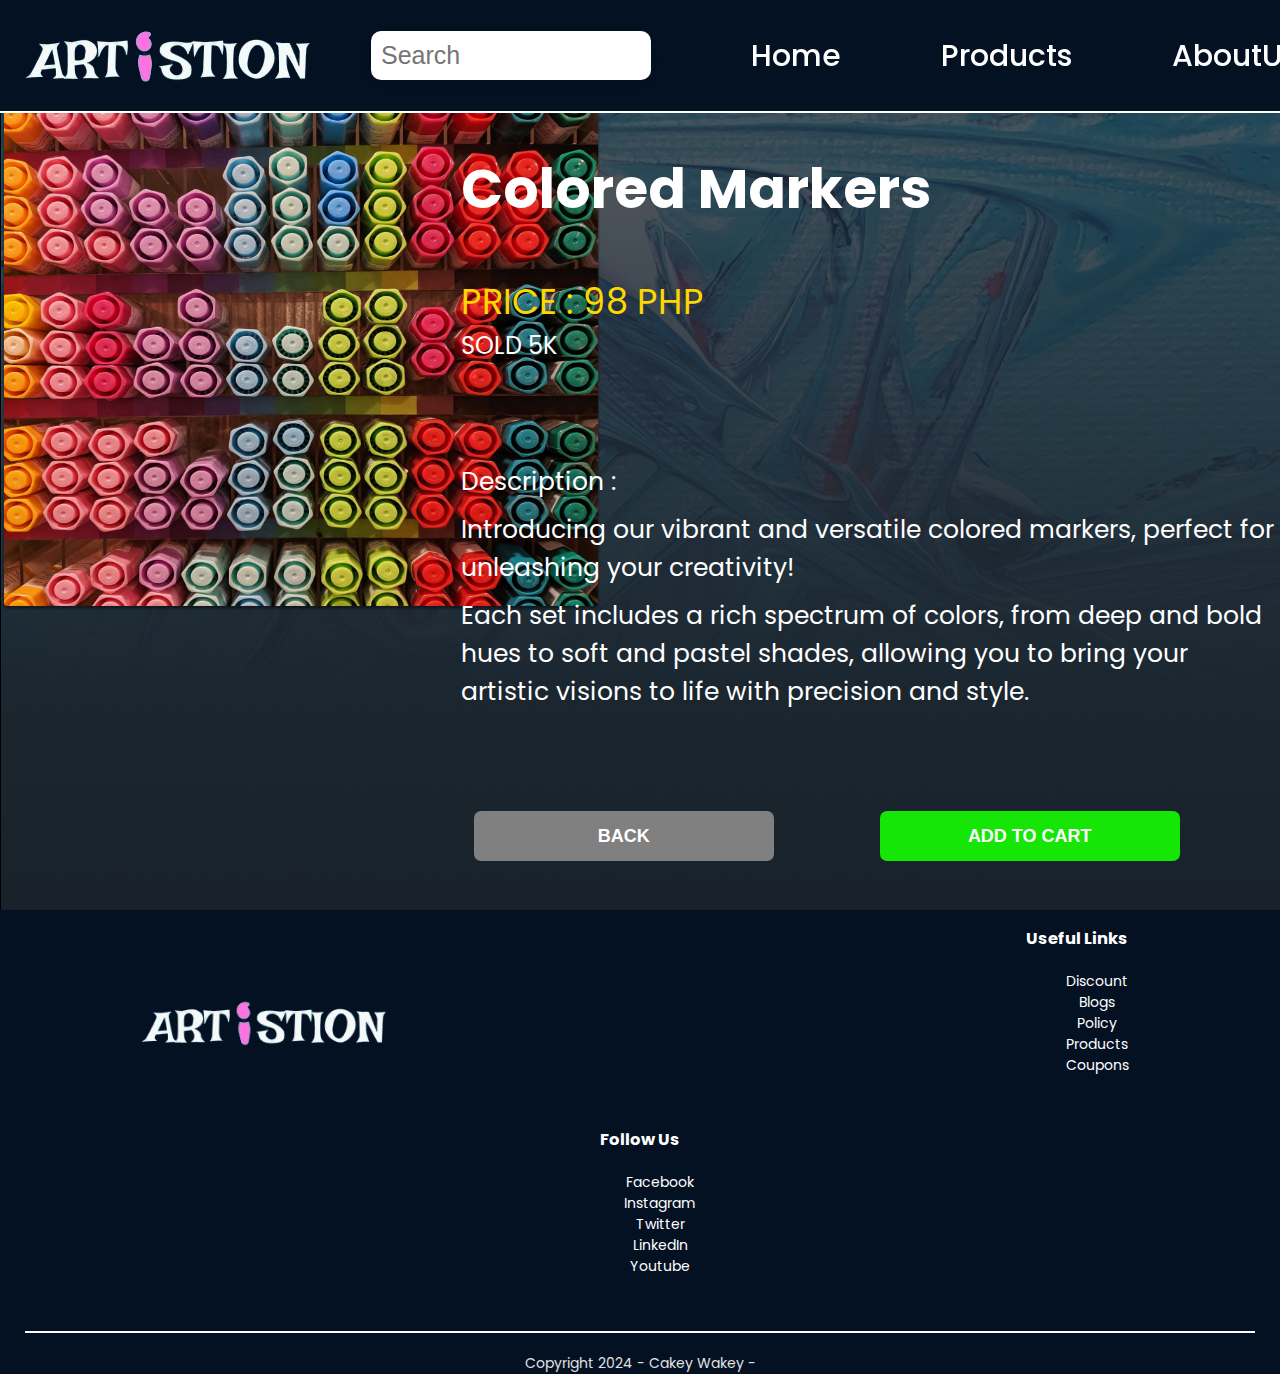
<file: markers.html>
<!DOCTYPE html>
<html lang="en">
<head>
    <meta charset="UTF-8">
    <meta name="viewport" content="width=device-width, initial-scale=1.0">
    <title>Artision</title>
    <link rel="stylesheet" href="style.css">
    <link href="https://fonts.googleapis.com/css2?family=Poppins:wght@400;500;700&display=swap" rel="stylesheet">


</head>
<body>
  <header class="indexheader">
    <div class="index_header_wrapper">
      <div class="index_header_content">
          <nav class="index_nav">
            
            <div class="index_search">
              <img src="./images/logoimg.png" class="logoimg">
          </div>

          <ul>
            <form class="rectangle-search-bar"><input type="text" class="search-input" placeholder="Search" onkeydown="search(event)"></form>
            <li>
                <a href="index.html" class="">Home</a>  
            </li>

            <li>
                <a href="products.html" class="">Products</a>
            </li>

            <li>
                <a href="aboutus.html" class="">AboutUs</a>
            </li>

            <li>
              <a href=""><img src="./images/ion_cart.png" alt="cart" class="cartlogo"></a>
            </li>

            <li>
              <img src="./images/profilelogin.png" alt="Login/Register" class="loginlogo" onclick="togglePopOut()">
            </li>
            
          </ul>
          </nav>
      </div>
    </div>
  </header>
  <main>
    
    
    <div>
      <section class="img-bg-blend">
       <div class="coloredpencil_wrapper">
        <div class="coloredpencil_picture">
            <img src="./images/markerBigpic.png" alt="">
          </div>
          <div class="product_name">
            <h2>Colored Markers</h2>
            <label class="Pricelabel">PRICE : 98 PHP</label>
            <label for="">SOLD 5K</label>
            <div class="Description">
              <label>Description :</label>
              <label>Introducing our vibrant and versatile colored markers, perfect for unleashing your creativity!</label>
              <label>Each set includes a rich spectrum of colors, from deep and bold hues to soft and pastel shades, allowing you to bring your artistic visions to life with precision and style. </label>
              </div>
            <div class="product_buttons">
              <div>
                <a href="./products.html"><button class="backbutton">BACK</button></a>
                <a href="./cart.html"><button class="Addtocart">ADD TO CART</button></a>
              </div>
            </div>
          </div>
          
        </div>
              
            
          
                                <div class="overlay" id="overlay"></div>
                        <div class="pop-out-container" id="popOutContainer">
                            <img src="./images/logoimg.png" class="logologinContainer">
                             <img src="./images/CloseButton.png" alt="Close" class="close-button" onclick="closePopOut()">


                             <div class="acclogin-label">Account Log in</div>
                                 <form>

                                    <input type="text" id="username" name="username" placeholder="Email" required>
                                    <input type="password" id="password" name="password" placeholder="Password" required>
                                    <div class="checkbox-container" style="align-items: flex-start;">
                                        <input type="checkbox" id="rememberMe" name="rememberMe">
                                         <span class="rememberMe">Remember Me</span>
                                         <span class="forgotps-text">Forgot password</span>
                                    </div>

                                      
                                    
            
                                    
                                     <a href="indexloggedin.html"><button type="submit">Login</button></a>
                                     <div>
                                          <span class="registerWords">Don't have an account?</span>
                                          <a href="./register.html"><span class="register-text">Register</span></a>
                                      </div>
                                 </form>
                            </div>



                            <script>
                                function togglePopOut() {
                                  const popOutContainer = document.getElementById('popOutContainer');
                                  const overlay = document.getElementById('overlay');
                            
                                  if (popOutContainer.style.display === 'block') {
                                    popOutContainer.style.display = 'none';
                                    overlay.style.display = 'none'; 
                                  } else {
                                    popOutContainer.style.display = 'block';
                                    overlay.style.display = 'block'; 
                                    darkenBackground(); 
                                  }
                                }
                            
                                function closePopOut() {
                                    const popOutContainer = document.getElementById('popOutContainer');
                                    const overlay = document.getElementById('overlay');
                                    popOutContainer.style.display = 'none';
                                    overlay.style.display = 'none'; 
                                    overlay.style.backgroundColor = 'rgba(0, 0, 0, 0.5)'; 
                                    }
                            
                                function darkenBackground() {
                                  const overlay = document.getElementById('overlay');
                                  let opacity = parseFloat(window.getComputedStyle(overlay).getPropertyValue('background-color').split(',')[3]);
                            
                                  
                                  const interval = setInterval(function() {
                                    opacity += 0.1;
                                    overlay.style.backgroundColor = `rgba(0, 0, 0, ${opacity})`;
                                    if (opacity >= 0.8) {
                                      clearInterval(interval); 
                                    }
                                  }, 100); 
                                }
                            </script>
                             <script>
                              function decreaseQuantity(inputId) {
                                  const quantityInput = document.getElementById(inputId);
                                  let quantity = parseInt(quantityInput.value);
                                  if (quantity > 1) {
                                      quantity--;
                                      quantityInput.value = quantity;
                                  }
                              }
                      
                              function increaseQuantity(inputId) {
                                  const quantityInput = document.getElementById(inputId);
                                  let quantity = parseInt(quantityInput.value);
                                  quantity++;
                                  quantityInput.value = quantity;
                              }
                          </script>
            </section>
    </div>
  </main>

<div class="footer">
  <div class="container">
      <div class="row">
          <div class="footer-col-1">
              <img src="./images/logoimg.png">
          </div>
          <div class="footer-col-2">
              <h3>Useful Links</h3>
              <div class="links">
                <ul>
                  <li>Discount</li>
                  <li>Blogs</li>
                  <li>Policy</li>
                  <li>Products</li>
                  <li>Coupons</li>
              </ul>
              </div>
                
          </div>
          <div class="footer-col-3">
              <h3>Follow Us</h3>
              <div class="links">
              <ul>
                  <li>Facebook</li>
                  <li>Instagram</li>
                  <li>Twitter</li>
                  <li>LinkedIn</li>
                  <li>Youtube</li>
              </ul>
            </div>  
          </div>
      </div>
      <hr>
          <p class="copyright">Copyright 2024 - Cakey Wakey -</p>
      </hr>
  </div>
</div>

</body>
</html>
</file>
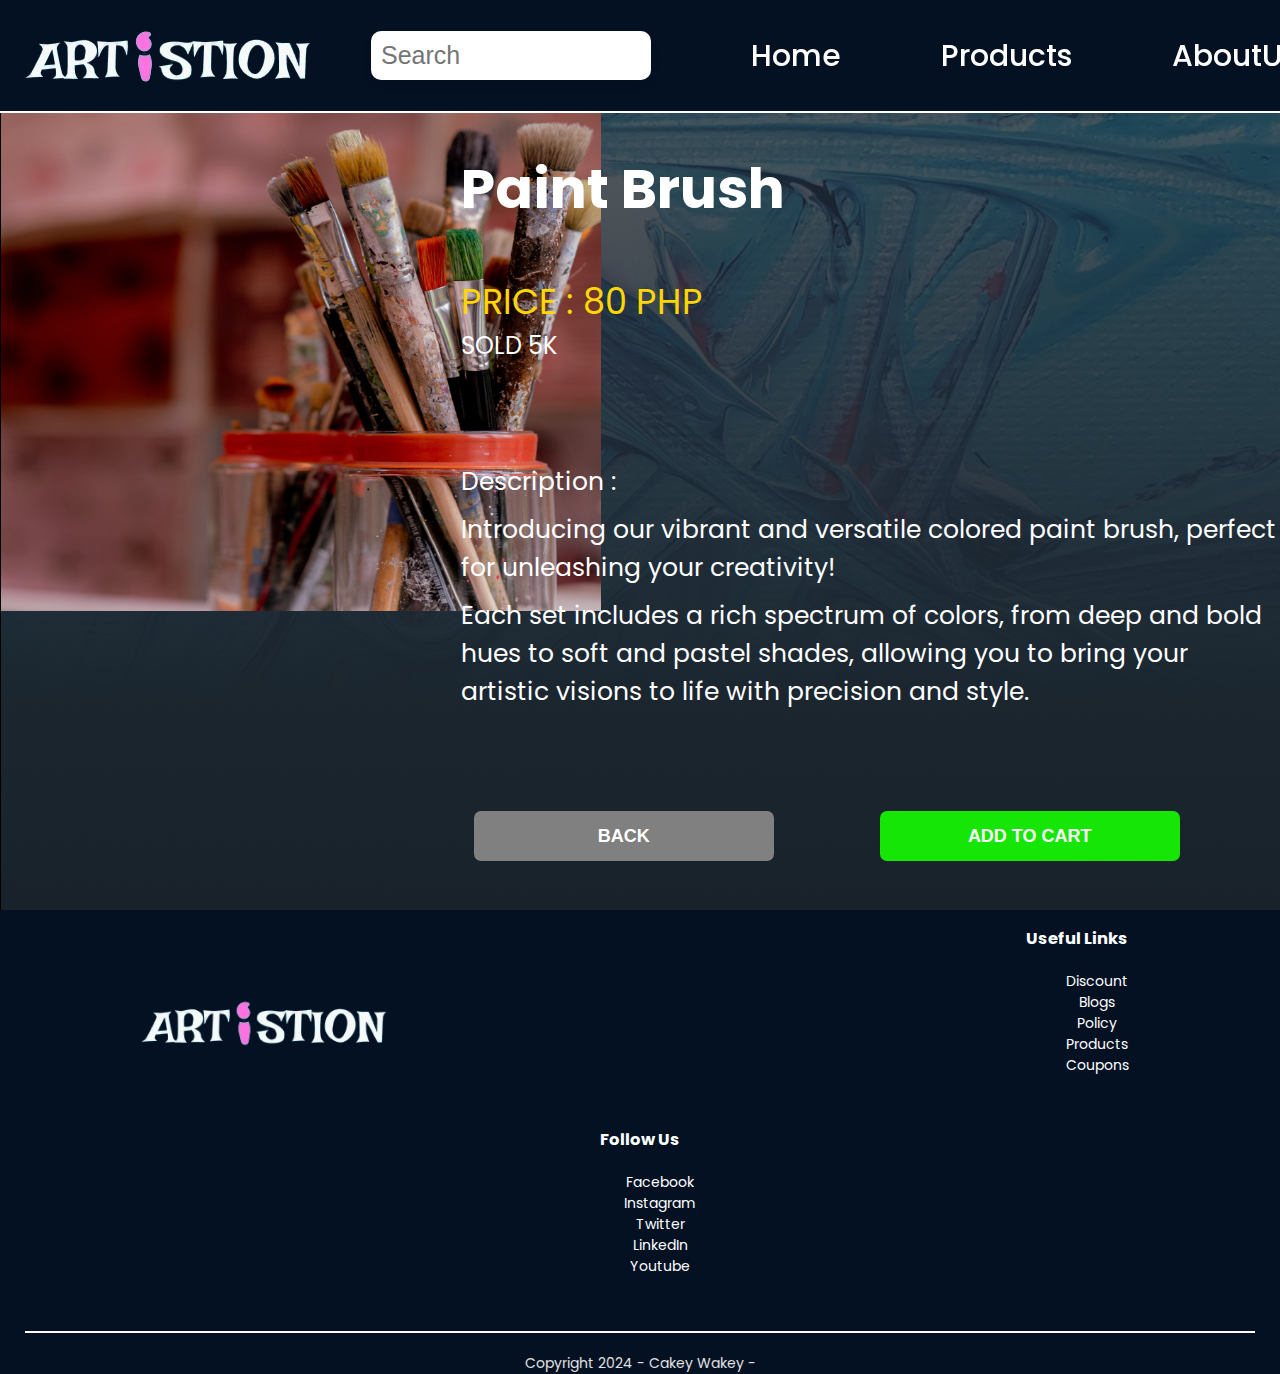
<file: paintbrush.html>
<!DOCTYPE html>
<html lang="en">
<head>
    <meta charset="UTF-8">
    <meta name="viewport" content="width=device-width, initial-scale=1.0">
    <title>Artision</title>
    <link rel="stylesheet" href="style.css">
    <link href="https://fonts.googleapis.com/css2?family=Poppins:wght@400;500;700&display=swap" rel="stylesheet">


</head>
<body>
  <header class="indexheader">
    <div class="index_header_wrapper">
      <div class="index_header_content">
          <nav class="index_nav">
            
            <div class="index_search">
              <img src="./images/logoimg.png" class="logoimg">
          </div>

          <ul>
            <form class="rectangle-search-bar"><input type="text" class="search-input" placeholder="Search" onkeydown="search(event)"></form>
            <li>
                <a href="index.html" class="">Home</a>  
            </li>

            <li>
                <a href="products.html" class="">Products</a>
            </li>

            <li>
                <a href="aboutus.html" class="">AboutUs</a>
            </li>

            <li>
              <a href=""><img src="./images/ion_cart.png" alt="cart" class="cartlogo"></a>
            </li>

            <li>
              <img src="./images/profilelogin.png" alt="Login/Register" class="loginlogo" onclick="togglePopOut()">
            </li>
            
          </ul>
          </nav>
      </div>
    </div>
  </header>
  <main>
    
    
    <div>
      <section class="img-bg-blend">
       <div class="coloredpencil_wrapper">
        <div class="coloredpencil_picture">
            <img src="./images/paintbruhsbig.png" alt="">
          </div>
          <div class="product_name">
            <h2>Paint Brush</h2>
            <label class="Pricelabel">PRICE : 80 PHP</label>
            <label for="">SOLD 5K</label>
            <div class="Description">
              <label>Description :</label>
              <label>Introducing our vibrant and versatile colored paint brush, perfect for unleashing your creativity!</label>
              <label>Each set includes a rich spectrum of colors, from deep and bold hues to soft and pastel shades, allowing you to bring your artistic visions to life with precision and style. </label>
              </div>
            <div class="product_buttons">
              <div>
                <a href="./products.html"><button class="backbutton">BACK</button></a>
                <a href="./cart.html"><button class="Addtocart">ADD TO CART</button></a>
              </div>
            </div>
          </div>
          
        </div>
              
            
          
                                <div class="overlay" id="overlay"></div>
                        <div class="pop-out-container" id="popOutContainer">
                            <img src="./images/logoimg.png" class="logologinContainer">
                             <img src="./images/CloseButton.png" alt="Close" class="close-button" onclick="closePopOut()">


                             <div class="acclogin-label">Account Log in</div>
                                 <form>

                                    <input type="text" id="username" name="username" placeholder="Email" required>
                                    <input type="password" id="password" name="password" placeholder="Password" required>
                                    <div class="checkbox-container" style="align-items: flex-start;">
                                        <input type="checkbox" id="rememberMe" name="rememberMe">
                                         <span class="rememberMe">Remember Me</span>
                                         <span class="forgotps-text">Forgot password</span>
                                    </div>

                                      
                                    
            
                                    
                                     <a href="indexloggedin.html"><button type="submit">Login</button></a>
                                     <div>
                                          <span class="registerWords">Don't have an account?</span>
                                          <a href="./register.html"><span class="register-text">Register</span></a>
                                      </div>
                                 </form>
                            </div>



                            <script>
                                function togglePopOut() {
                                  const popOutContainer = document.getElementById('popOutContainer');
                                  const overlay = document.getElementById('overlay');
                            
                                  if (popOutContainer.style.display === 'block') {
                                    popOutContainer.style.display = 'none';
                                    overlay.style.display = 'none'; 
                                  } else {
                                    popOutContainer.style.display = 'block';
                                    overlay.style.display = 'block'; 
                                    darkenBackground(); 
                                  }
                                }
                            
                                function closePopOut() {
                                    const popOutContainer = document.getElementById('popOutContainer');
                                    const overlay = document.getElementById('overlay');
                                    popOutContainer.style.display = 'none';
                                    overlay.style.display = 'none'; 
                                    overlay.style.backgroundColor = 'rgba(0, 0, 0, 0.5)'; 
                                    }
                            
                                function darkenBackground() {
                                  const overlay = document.getElementById('overlay');
                                  let opacity = parseFloat(window.getComputedStyle(overlay).getPropertyValue('background-color').split(',')[3]);
                            
                                  
                                  const interval = setInterval(function() {
                                    opacity += 0.1;
                                    overlay.style.backgroundColor = `rgba(0, 0, 0, ${opacity})`;
                                    if (opacity >= 0.8) {
                                      clearInterval(interval); 
                                    }
                                  }, 100); 
                                }
                            </script>
                             <script>
                              function decreaseQuantity(inputId) {
                                  const quantityInput = document.getElementById(inputId);
                                  let quantity = parseInt(quantityInput.value);
                                  if (quantity > 1) {
                                      quantity--;
                                      quantityInput.value = quantity;
                                  }
                              }
                      
                              function increaseQuantity(inputId) {
                                  const quantityInput = document.getElementById(inputId);
                                  let quantity = parseInt(quantityInput.value);
                                  quantity++;
                                  quantityInput.value = quantity;
                              }
                          </script>
            </section>
    </div>
  </main>

<div class="footer">
  <div class="container">
      <div class="row">
          <div class="footer-col-1">
              <img src="./images/logoimg.png">
          </div>
          <div class="footer-col-2">
              <h3>Useful Links</h3>
              <div class="links">
                <ul>
                  <li>Discount</li>
                  <li>Blogs</li>
                  <li>Policy</li>
                  <li>Products</li>
                  <li>Coupons</li>
              </ul>
              </div>
                
          </div>
          <div class="footer-col-3">
              <h3>Follow Us</h3>
              <div class="links">
              <ul>
                  <li>Facebook</li>
                  <li>Instagram</li>
                  <li>Twitter</li>
                  <li>LinkedIn</li>
                  <li>Youtube</li>
              </ul>
            </div>  
          </div>
      </div>
      <hr>
          <p class="copyright">Copyright 2024 - Cakey Wakey -</p>
      </hr>
  </div>
</div>

</body>
</html>
</file>
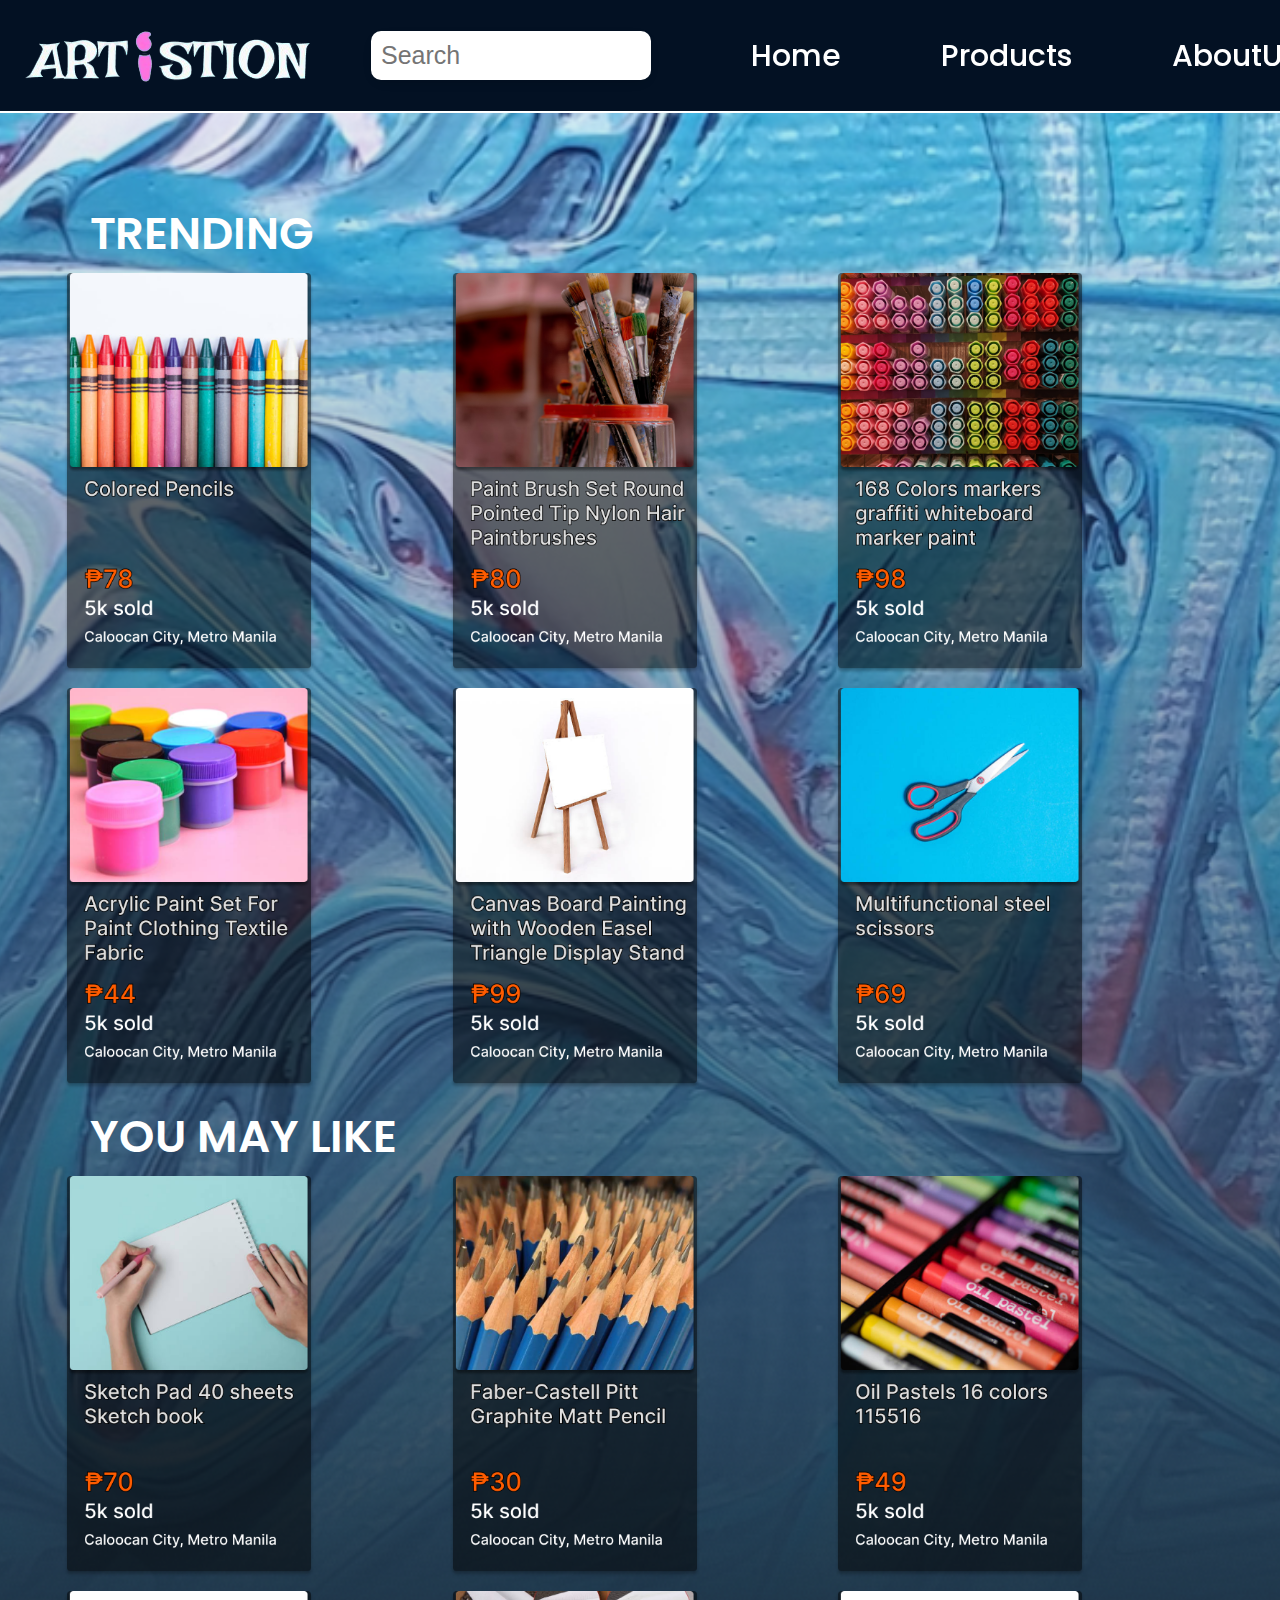
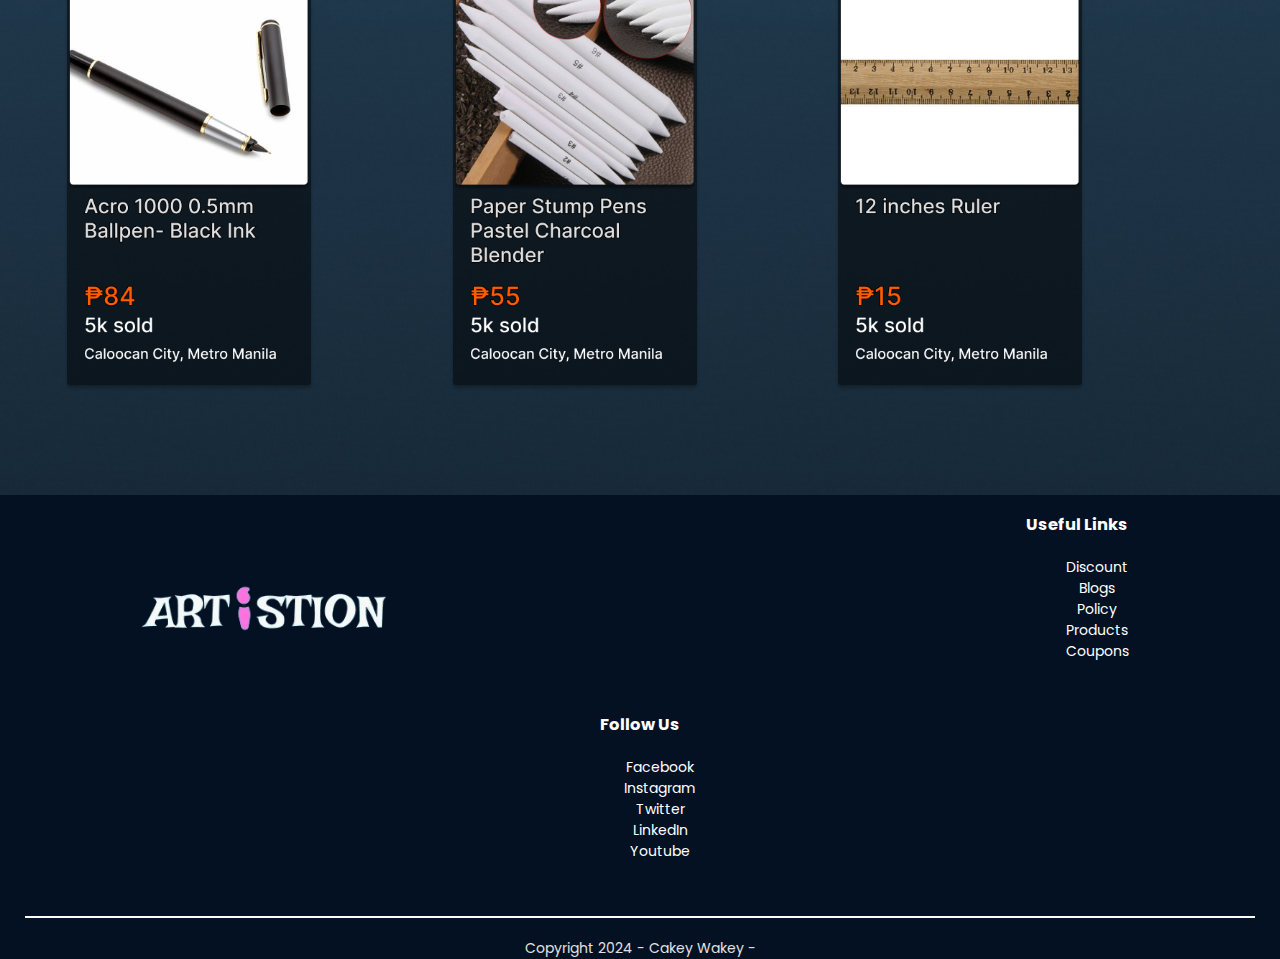
<file: products.html>
<!DOCTYPE html>
<html lang="en">
<head>
    <meta charset="UTF-8">
    <meta name="viewport" content="width=device-width, initial-scale=1.0">
    <title>Artision</title>
    <link rel="stylesheet" href="style.css">
    <link href="https://fonts.googleapis.com/css2?family=Poppins:wght@400;500;700&display=swap" rel="stylesheet">


</head>
<body>
    <main>
      <header class="indexheader">
        <div class="index_header_wrapper">
          <div class="index_header_content">
              <nav class="index_nav">
                
                <div class="index_search">
                  <img src="./images/logoimg.png" class="logoimg">
              </div>

              <ul>
                <form class="rectangle-search-bar"><input type="text" class="search-input" placeholder="Search" onkeydown="search(event)"></form>
                <li>
                    <a href="index.html" class="">Home</a>  
                </li>

                <li>
                    <a href="products.html" class="">Products</a>
                </li>

                <li>
                    <a href="aboutus.html" class="">AboutUs</a>
                </li>

                <li>
                  <a href="./cart.html"><img src="./images/ion_cart.png" alt="cart" class="cartlogo"></a>
                </li>

                <li>
                  <img src="./images/profilelogin.png" alt="Login/Register" class="loginlogo" onclick="togglePopOut()">
                </li>
                
              </ul>
              </nav>
          </div>
        </div>
      </header>
    
        <div>
          <section class="img-bg-blend">
            <div class="wrapper">

              <div class="content-wrapper" >
          
                <section class="sectTrending" id="section2" >
                  
                <label class="trending-label">TRENDING</label>
                
                <div class="image-container">
                  
                    <div class="home_card">
                      <a href="./coloredcrayons.html"><img src="./images/Colored Pencils.png"></a>
                    </div>
                  
                    <div class="home_card">
                      <a href="./paintbrush.html"><img src="./images/two.png"></a>
                    </div>
                  
                    <div class="home_card">
                      <a href="./markers.html"><img src="./images/four.png"></a>
                    </div>
                  
                    <div class="home_card">
                      <a href=""><img src="./images/three.png"></a>
                    </div>
                  
                    <div class="home_card">
                      <a href=""><img src="./images/five.png"></a>
                    </div>
                  
                    <div class="home_card">
                      <a href=""><img src="./images/six.png"></a>
                    </div>
      
                  </div>
            
      
             <section class="sectTrending2">
      
              <label class="trending-label">YOU MAY LIKE</label>
              
                <div class="image-container">
                
                  <div class="home_card">
                    <img src="./images/seven.png">
                  </div>
                
                  <div class="home_card">
                    <img src="./images/eight.png">
                  </div>
                
                  <div class="home_card">
                    <img src="./images/nine.png">
                  </div>
                
                  <div class="home_card">
                    <img src="./images/ten.png">
                  </div>
                
                  <div class="home_card">
                    <img src="./images/eleven.png">
                  </div>
                
                  <div class="home_card">
                    <img src="./images/twelve.png">
                  </div>
              </div>
              </section>
          
             </div>
              
           
            
                                    <div class="overlay" id="overlay"></div>
                            <div class="pop-out-container" id="popOutContainer">
                                <img src="./images/logoimg.png" class="logologinContainer">
                                 <img src="./images/CloseButton.png" alt="Close" class="close-button" onclick="closePopOut()">
    
                                 
    
                                 <div class="acclogin-label">Account Log in</div>
                                     <form>
    
                                        <input type="text" id="username" name="username" placeholder="Email" required>
                                        <input type="password" id="password" name="password" placeholder="Password" required>
                                        <div class="checkbox-container" style="align-items: flex-start;">
                                            <input type="checkbox" id="rememberMe" name="rememberMe">
                                             <span class="rememberMe">Remember Me</span>
                                             <span class="forgotps-text">Forgot password</span>
                                        </div>
    
                                          
                                        
                
                                        
                                        <a href="indexloggedin.html"><button type="submit">Login</button></a>
                                         <div>
                                              <span class="registerWords">Don't have an account?</span>
                                              <a href="./register.html"><span class="register-text">Register</span></a>
                                          </div>
                                     </form>
                                </div>
    
    
    
                                <script>
                                    function togglePopOut() {
                                      const popOutContainer = document.getElementById('popOutContainer');
                                      const overlay = document.getElementById('overlay');
                                
                                      if (popOutContainer.style.display === 'block') {
                                        popOutContainer.style.display = 'none';
                                        overlay.style.display = 'none'; 
                                      } else {
                                        popOutContainer.style.display = 'block';
                                        overlay.style.display = 'block'; 
                                        darkenBackground(); 
                                      }
                                    }
                                
                                    function closePopOut() {
                                        const popOutContainer = document.getElementById('popOutContainer');
                                        const overlay = document.getElementById('overlay');
                                        popOutContainer.style.display = 'none';
                                        overlay.style.display = 'none'; 
                                        overlay.style.backgroundColor = 'rgba(0, 0, 0, 0.5)'; 
                                        }
                                
                                    function darkenBackground() {
                                      const overlay = document.getElementById('overlay');
                                      let opacity = parseFloat(window.getComputedStyle(overlay).getPropertyValue('background-color').split(',')[3]);
                                
                                      
                                      const interval = setInterval(function() {
                                        opacity += 0.1;
                                        overlay.style.backgroundColor = `rgba(0, 0, 0, ${opacity})`;
                                        if (opacity >= 0.8) {
                                          clearInterval(interval); 
                                        }
                                      }, 100); 
                                    }
                                </script>
    
    
                         <script>
                               function search(event) {
                                        if (event.key === "Enter") {
                                        let searchText = event.target.value.trim();
                                        alert("Searching for: " + searchText);
                                        }
                                       }
                         </script>
      
        
    
      
    
                </section>
        </div>
      </main>





<div class="footer">
    <div class="container">
        <div class="row">
            <div class="footer-col-1">
                <img src="./images/logoimg.png">
            </div>
            <div class="footer-col-2">
                <h3>Useful Links</h3>
                <div class="links">
                  <ul>
                    <li>Discount</li>
                    <li>Blogs</li>
                    <li>Policy</li>
                    <li>Products</li>
                    <li>Coupons</li>
                </ul>
                </div>
                  
            </div>
            <div class="footer-col-3">
                <h3>Follow Us</h3>
                <div class="links">
                <ul>
                    <li>Facebook</li>
                    <li>Instagram</li>
                    <li>Twitter</li>
                    <li>LinkedIn</li>
                    <li>Youtube</li>
                </ul>
              </div>  
            </div>
        </div>
        <hr>
            <p class="copyright">Copyright 2024 - Cakey Wakey -</p>
        </hr>
    </div> 
  </div>
</body>
</html>
</file>
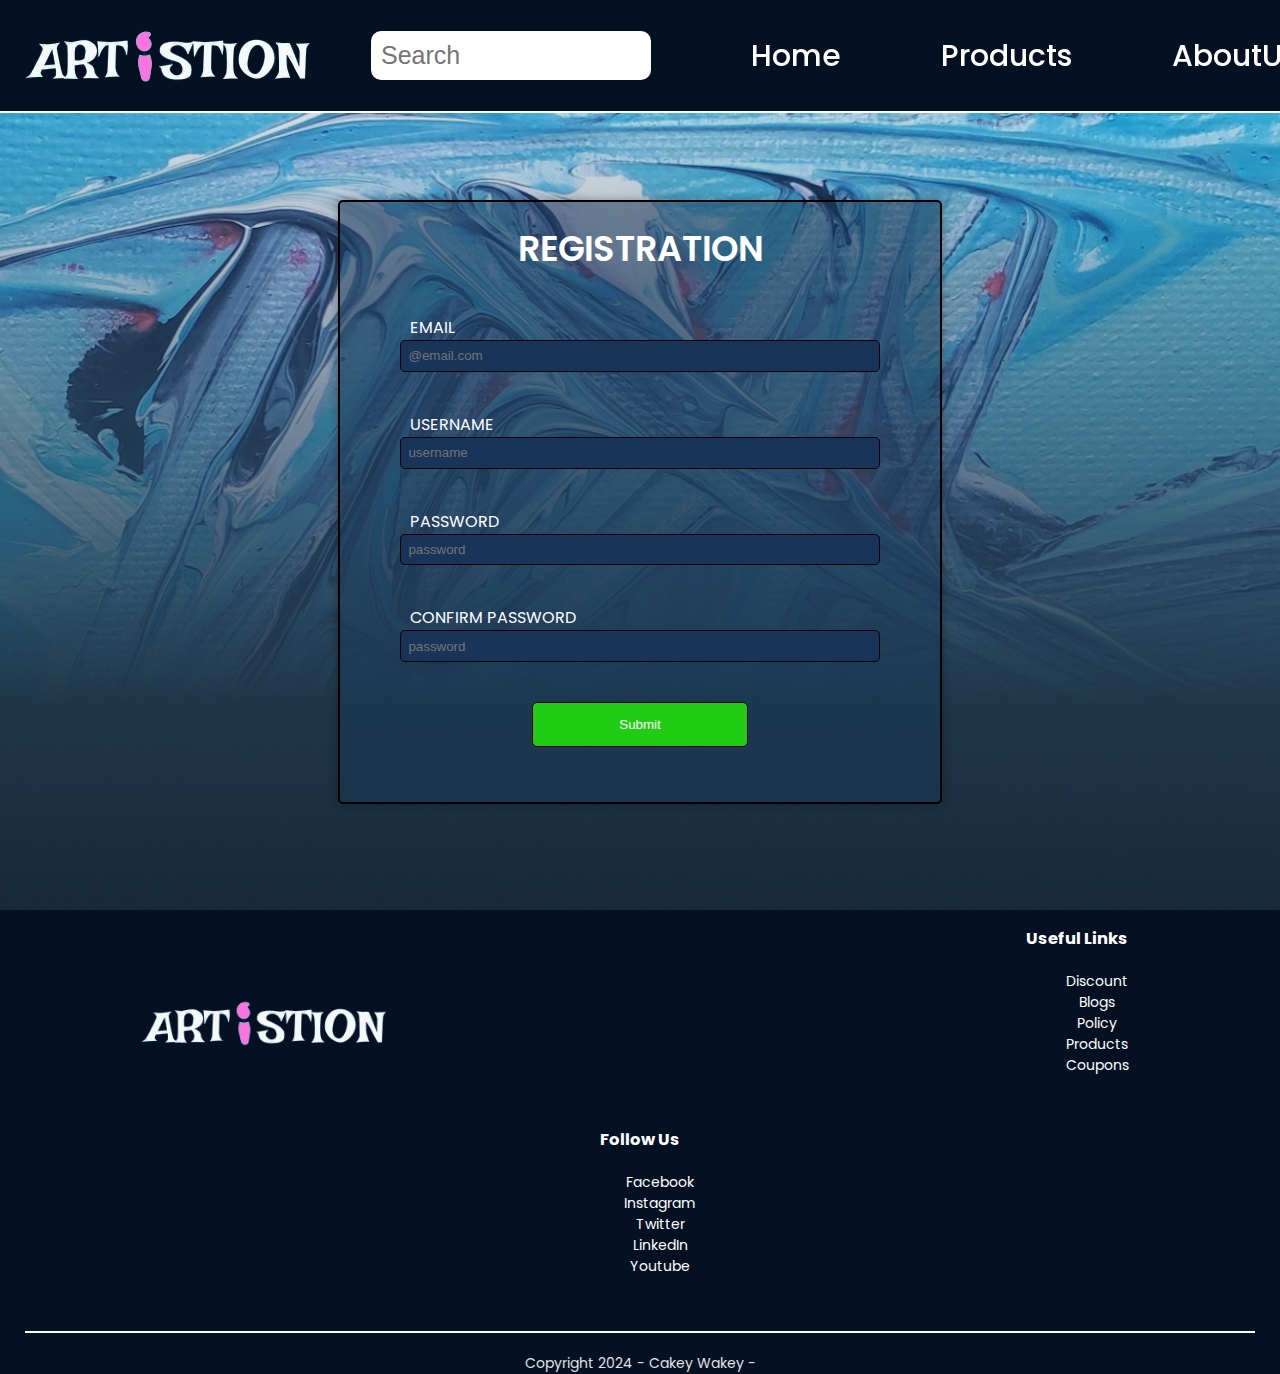
<file: register.html>
<!DOCTYPE html>
<html lang="en">
<head>
    <meta charset="UTF-8">
    <meta name="viewport" content="width=device-width, initial-scale=1.0">
    <title>Artision</title>
    <link rel="stylesheet" href="style.css">
    <link href="https://fonts.googleapis.com/css2?family=Poppins:wght@400;500;700&display=swap" rel="stylesheet">


</head>
<body>
  <main>
    <header class="indexheader">
        <div class="index_header_wrapper">
          <div class="index_header_content">
              <nav class="index_nav">
                
                <div class="index_search">
                  <img src="./images/logoimg.png" class="logoimg">
              </div>

              <ul>
                <form class="rectangle-search-bar"><input type="text" class="search-input" placeholder="Search" onkeydown="search(event)"></form>
                <li>
                    <a href="index.html" class="">Home</a>  
                </li>

                <li>
                    <a href="products.html" class="">Products</a>
                </li>

                <li>
                    <a href="aboutus.html" class="">AboutUs</a>
                </li>

                <li>
                  <a href="./cart.html"><img src="./images/ion_cart.png" alt="cart" class="cartlogo"></a>
                </li>

                <li>
                  <img src="./images/profilelogin.png" alt="Login/Register" class="loginlogo" onclick="togglePopOut()">
                </li>
                
              </ul>
              </nav>
          </div>
        </div>
      </header>
    
    <div>
        <section class="img-bg-blend2">
            
          
             <div class="regcontainer">
                <div class="registration">
                    <label for="register">REGISTRATION</label>
                 </div>
                  <form class = "register_form">
                      <div class="userdiv">
                          <label class="emailreg" for="email">EMAIL</label>
                          <input type="text" id="email" name="username" placeholder="@email.com" required>
                      </div>

                      <div class="userdiv">
                          <label class="userreg" for="username">USERNAME</label>
                          <input type="text" id="username" name="username" placeholder="username" required>
                      </div>
    
                      <div class="userdiv">
                          <label class="passreg" for="password">PASSWORD</label>
                          <input type="password" id="password" name="password" placeholder="password" required>
                      </div>
                          
                      <div class="userdiv">
                          <label class="cpassreg" for="password">CONFIRM PASSWORD</label>
                          <input type="password" id="password" name="password" placeholder="password" required>
                      </div>

                      <div class="register_submit">
                        <input type="submit" >
                    </div>
                </form>
             </div>
        </section>
    </div>
  </main>

<div class="footer">
  <div class="container">
      <div class="row">
          <div class="footer-col-1">
              <img src="./images/logoimg.png">
          </div>
          <div class="footer-col-2">
              <h3>Useful Links</h3>
              <div class="links">
                <ul>
                  <li>Discount</li>
                  <li>Blogs</li>
                  <li>Policy</li>
                  <li>Products</li>
                  <li>Coupons</li>
              </ul>
              </div>
                
          </div>
          <div class="footer-col-3">
              <h3>Follow Us</h3>
              <div class="links">
              <ul>
                  <li>Facebook</li>
                  <li>Instagram</li>
                  <li>Twitter</li>
                  <li>LinkedIn</li>
                  <li>Youtube</li>
              </ul>
            </div>  
          </div>
      </div>
      <hr>
          <p class="copyright">Copyright 2024 - Cakey Wakey -</p>
      </hr>
  </div>
</div>

</body>
</html>
</file>
<file: style.css>
html, body{
    height: 100%;
    margin: 0;
    padding: 0;
    font-family: 'Poppins', sans-serif;
    background-image: linear-gradient(to bottom, #192D3B, #0D1D31);
    background-blend-mode: overlay;
}
body {
    font-family: 'Poppins', sans-serif;
    background-image: linear-gradient(to bottom, #192D3B, #0D1D31);
    background-blend-mode: overlay;
    margin: 0;

}
main{
    flex: 1;
}
.startpage{
    position: relative;
    height: 100vh;
    width: 100%;
    display: flex;
    display: flex;
    align-items: center;
    top: 100px;
    
    
}
.startpage-logo{
    margin-left: 100px;
    position: relative;
    display: flex;
    flex-direction: column;
    align-items: center;
    width: 1000px;
    height: 60%;

}
.startpage-logo img {
    margin-top: 20px;
    top: 500px;
    width: 550px;
    height: 150px;
}
.textstart{
    text-align: start;
    font-size: xx-large;
    width: fit-content;
}

.HERO_BUTT_on{
    height: 80px;
    padding: 0 20px;
    background-color: #042044;
    color: #e4e4e4;
    border-radius: 10px;
    border: none;
    font-size: 35px;

}

.hero_pic{
    position: relative;
    top: 90px;
    display: flex;
    height: 14%;
    width: 30%;
    justify-content: center;

}

.img-bg-blend{
    background-image: url('./images/backgroundimgblend.png'); 
    background-size: cover;
    background-position: center;
    background-repeat: no-repeat; 
    min-height: 100vh; 
    width: 100%;
    display: flex;
    flex-direction: column;
    color: white; 
    font-size: 24px;
    background-blend-mode: multiply; 
    padding-bottom: 10px; 
}
.img-bg-blend2{
    background-image: url('./images/backgroundimgblend.png'); 
    background-size: cover;
    background-position: center;
    background-repeat: no-repeat; 
    min-height: 100vh; 
    width: 100%;
    display: flex;
    align-items: center;
    flex-direction: column;
    color: white; 
    font-size: 24px;
    background-blend-mode: multiply; 
    padding-bottom: 10px; 
}
.content-wrapper{
    height: fit-content;
    margin-top: 200px;
}

.logologinimg{
    position: absolute;
    top: 12px;
    right: 50px;
    cursor: pointer;
    z-index: 1; 
    display: flex;

}
.pop-out-container {
    display: none;
    position: fixed;
    border-radius: 5px;
    top: 50%;
    left: 50%;
    transform: translate(-50%, -50%);
    background-color: rgba(12, 22, 31, 0.8);
    padding: 20px;
    padding-bottom: 100px;
    box-shadow: 0 0 10px rgba(0, 0, 0, 0.3);
    z-index: 999;
    max-width: 21%;
    max-height: 40%;
    width: 100%;
    text-align: center;
    transition: opacity 0.3s;
  }
.background-overlay {
    display: none;
    position: fixed;
    top: 0;
    left: 0;
    width: 100%;
    height: 100%;
    background-color: rgba(0, 0, 0, 0.5);
    z-index: 998; 
  }
.pop-out-container form {
    margin-top: 20px;
  }

.pop-out-container form input {
    width: calc(100% - 20px); 
    padding: 8px;
    background-color: #080D12;
    margin-bottom: 10px;
    border: 1px solid #000000;
    border-radius: 5px;
    box-sizing: border-box;
    color: white; 
  }
.pop-out-container form button {
    padding: 15px 20px;
    background-color: #15e606;
    width: 300px;
    color: #ffffff;
    border: none;
    border-radius: 5px;
    cursor: pointer; 
    font-weight: bold;
    font-size: 20px;
}
.pop-out-container form label {
    display: block;
    margin-bottom: 20px;
    color: white;
    
  }
.pop-out-container form .checkbox-container {
    display: flex;
    align-items: center;
    margin-bottom: 10px;
  }

.pop-out-container form .checkbox-container input[type="checkbox"] {
    margin-right: 10px;
    margin-left: 10px;
    width: 16px;
    height: 16px; 
    border-radius: 3px; 
    vertical-align: middle; 
    cursor: pointer;
    
  }
.logologinContainer{
    width: 300px;
    height: 80px;
}
.forgotps-text {
    color: #007bff; 
    cursor: pointer;
    text-decoration: underline;
    margin: 0;
    font-size: medium;
  }
.register-text {
    color: #007bff; 
    cursor: pointer;
    text-decoration: underline;
    font-size: medium;   
}
.rememberMe{
    color: white;
    font-size: medium;
    padding-right: 100px;
}
.registerWords {
    color: #ffffff; 
    font-size: medium;
   
    
}
.regcontainer{
    margin-top: 200px;
    width: 600px;
    height: 600px;
    align-items: center;
    background-color: rgba(26, 57, 87, 0.527);
    border-radius: 5px;
    border: 2px solid;
    border-color: black;
    box-shadow: 0 0 10px rgb(0, 0, 0,0.3);
}
.registration{
    display: flex;
    color: #ffffff;
    justify-content: center;
    font-weight: 600;
    font-size: 35px;
    padding-top: 20px;
}

.register_form{
    display: flex;
    flex-direction: column;
    justify-content: center;
    align-items: center;
}

.register_form label{
    text-align: start;
    font-size: medium;
    padding-left: 10px;
}

.userdiv{
    padding-top: 40px;
    display: flex;
    flex-direction: column;
    justify-content: center;
    height: 5%;
    width: 80%;
}

.register_submit{
    padding-top: 40px;
    display: flex;
    flex-direction: column;
    justify-content: center;
    height: 5%;
    width: 80%;
    align-items: center;
}
.regcontainer form input{
    padding: 1ch;
    background-color: #183458;
    border: 1px solid #000000;
    border-radius: 5px;
    color: #fff;
}
.register_submit input[type='submit']{
    background-color: #21cc15;
    height: 45px;
    width: 45%;
}
    
.emailreg{
    
}
.userreg{
    
}
.passreg{
  
}
.cpassreg{
    
}
.close-button {
    position: absolute;
    top: 10px;
    width: 40px;
    height: 40px;
    right: 10px;
    cursor: pointer;
    color: white;
    font-size: 24px;
  }
.acclogin-label{
    color: white;
    font-weight: bold;
    font-size: 20px;
}
.overlay {
    display: none;
    position: fixed;
    top: 0;
    left: 0;
    width: 100%;
    height: 100%;
    background-color: rgba(0, 0, 0, 0.5); 
    z-index: 998; 
} 
.index_nav{
    display: flex;
    justify-content: space-between;
    width: 100%;
    background-color: #01003b00;
    padding: 0 20px;
    border-bottom: 2px #ffffff solid;
}
.index_header_wrapper{
    width: 100%;
    z-index: 1;
}
.index_header_content{
    width: 100%;
}
.index_nav ul{
    display: flex;
    padding-right: 5%;
    align-items: center;
    margin: 0;
}

.index_nav li{
    margin-left: 100px;
}
.index_nav li a{
    text-decoration: none;
    color: #ffffff;
    font-weight: 500;
    font-size: 30px;
}
.index_nav li:hover{
    transform: scale(1.1);
    color: black;
    background-color: #e0e0e0;
    border-radius: 5px;
}
.indexheader{
    position: fixed;
    width: 100vw;
    background-color: #031123;
    z-index: 5;
}


.logoimg{
    cursor: pointer;
    z-index: 1; 
    display: flex;
    top: -20px;
    margin-right: 20px;

}
.text-home-top-right:hover {
    
    background-color: #e0e0e0; 
    display: flex;
    color: black;
    transform: scale(1.0)
    
    
}  
  
  
.text-Products-top-right{
    color: white;
    font-weight: 500;
    font-size: 30px;
    position: absolute;
    top: 20px;
    right: 450px;
    width: 140px;
    height: 60px;
    border-radius: 10px;
    display: flex;
    padding-top: 10px;
    padding-right: 20px;
    padding-left: 30px;
    align-items: center;
    transition: background-color 0.3s ease;
    text-decoration: none;
    
}
.text-Products-top-right:hover {
    
    background-color: #e0e0e0; 
    display: flex;
    color: black;
    transform: scale(1.0)
    
    
} 
.text-Aboutus-top-right{
    color: white;
    font-weight: 500;
    font-size: 30px;
    position: absolute;
    top: 20px;
    right: 250px;
    width: 150px;
    height: 60px;
    border-radius: 10px;
    display: flex;
    padding-top: 10px;
    padding-right: 10px;
    padding-left: 30px;
    align-items: center;
    transition: background-color 0.3s ease;
    text-decoration: none;
    
}
.text-Aboutus-top-right:hover {
    
    background-color: #e0e0e0; 
    display: flex;
    color: black;
    transform: scale(1.0)
    
    
} 
.loginlogo{
    width: 65px;
    height: 65px;
    cursor: pointer;
}
.loginlogo:hover {
    transform: scale(1.1)
    
    
}
.cartlogo{
    padding-top: 10px;
    width: 80px;
    height: 65px;
    cursor: pointer;
}
.cartlogo:hover{
  transform: scale(1.1);
}
.rectangle-search-bar{
    display: flex;
    align-items: center;
    width: 280px;
    border: 2px;
    border-radius: 15px;
    box-shadow: 0px 4px 8px rgba(0, 0, 0, 0.1);
    background-color: white;
    box-sizing: border-box;
}

input[type="text"]
{
    border-radius: 10px;
}
.index_search{
    display: flex;
    flex-grow: 1fr;
    align-items: center;
    justify-content: center;
    padding: 20px 0;
}
@media (max-width:768px) {
    .rectangle-search-bar{
        max-width: 300px;
    }
}
.search-input{
    flex: 1;
    width: 100%;
    border: none;
    outline: none;
    padding: 10px;
    font-size: 25px;
    text-transform: capitalize;
}
.trending-label{
    color: white;
    font-weight: 600;
    font-size: 45px;
    display: flex;
    box-sizing: border-box;
    width: 100%;
    padding-left: 90px;
}
.sectTrending{
    
    display: flex;
    flex-direction: column;
    justify-content: center; 
    align-items: center; 
    height: fit-content;
    align-items: center;
    padding-bottom: 40px;
    width: 100%;
}
.sectTrending2{
    display: flex;
    flex-direction: column;
    justify-content: center; 
    align-items: center; 
    height: fit-content;
    align-items: center;
    padding-bottom: 40px;
    width: 100%;
}
.image-container {
    display: grid;
    grid-template-columns: repeat(6, 1fr);
    gap: 1px;
    padding: 5px;
    width: 90%;
  }

.body{
    height: fit-content;
}
@media only screen and (max-width: 1500px){
    .image-container{
        grid-template-columns: repeat(3, 1fr);
        gap: 5px;

    }
}
@media only screen and (max-width:1000px){
    .image-container{
        grid-template-columns: repeat(3, 1fr);
    gap: 10px;
    }
}
@media only screen and (max-width:600px){
    .image-container{
        grid-template-columns: repeat(2, 1fr);
    gap: 10px;
    margin-bottom: 50px;
    }
    .trending-label{
        display: inline-block;
       margin-left: 35px;
    
    }
    .recently-label{
        margin-top: 518px;
       margin-left: 35px;
       
    }
}
@media only screen and (max-width:300px){
    .image-container{
        grid-template-columns: repeat(1, 1fr);
    gap: 10px;
    }
}
@media only screen and (max-width:800px ) {
    .trending-label{
        display: inline-block;
       margin-bottom: 15%;
       margin-left: 35px;
    }
    .recently-label{
       display: inline-block;
       margin-bottom: 15%;
       margin-left: 35px;
       
    }
}   
.image-container img{
    width: 250px;
    border-radius: 5px;
    object-fit: cover; 
    display: inline-block;
    border: none;
    cursor: pointer;
    object-fit: cover;
    transition: transform 0.3s ease; 
}

.image-container img:hover{
    transform: scale(1.1);
}
.home_card{
    width: 100%;
}

.home_card img:hover{ 
    transform: scale(1.1);
}
.sectRecent{
    display: flex;
    justify-content: center; 
    align-items: center; 
    height: fit-content;
    background-color: #182A3A;
    padding: 20px;
}

.recently-label{
    color: white;
    font-weight: 600;
    font-size: 45px;
    display: flex;
    position: absolute;
    box-sizing: border-box;
    width: 96%;
    height: 40%;
    padding-right: 20px;
    
}
.aboutUsWORD{
    display: flex;
    align-items: center;
    color: rgb(0, 0, 0);
    font-size: 70px;
    margin-left: 70%;
    font-weight: 600;
    margin: 20px auto;

}
.footer{
    margin-top: auto;
    background: #000000;
    background-color: #031123;
    font-size: 14px;
    width: 100%;
    text-align: center;
    position: relative;
    bottom: 0;
    margin-bottom: 0;

}
.container{
    max-width: 1300px;
    margin:auto;
    padding-left: 25px;
    padding-right: 25px;
}
.row{
    display: flex;
    align-items: center;
    flex-wrap: wrap;
    justify-content: space-around;
}
.footer p{
    color: rgb(225, 225, 225);
}
.footer h3{
    color: #ffffff;
    margin-bottom: 20px;
}

.footer-col-1{
    flex-basis: 30%;
    padding-right: 400px;
   
}
.footer-col-1 img{
    margin-top: 50px;
    width: 250px;
    margin-bottom: 20px;
    
}
.footer-col-2, .footer-col-3{
    flex-basis: 12%;
    min-width: 250px;
    margin-bottom: 20px;
}
ul{
    list-style-type: none;
   
}
.links{
    color: #ffffff;
    left: 100px;

}
.app-logo{
    margin-top: 40px;
}
.app-logo img{
    width: 140px;
}
.footer hr{
    border: none;
    background: #fbfbfb;
    height: 2px;
    margin: 20px 0;
}
.copyright{
    text-align: center;
}










.sale{
    color: white;
    font-weight: 600;
    font-size: 45px;
    margin-bottom: 0;
    border-bottom: none;
    display: flex;
    position: absolute;
    top: 88%;
    left: 12.5%;
    transform: translateX(-50%);
    justify-content: center;
    width: 100%;
    box-sizing: border-box;
}

.justforyou{
    color: white;
    font-weight: 600;
    font-size: 45px;
    margin-bottom: 0;
    border-bottom: none;
    display: flex;
    position: absolute;
    top: 148%;
    left: 16.5%;
    transform: translateX(-50%);
    justify-content: center;
    width: 100%;
    box-sizing: border-box;
}

.topselling{
    color: white;
    font-weight: 600;
    font-size: 45px;
    margin-bottom: 0;
    border-bottom: none;
    display: flex;
    position: absolute;
    top: 208%;
    left: 15.5%;
    transform: translateX(-50%);
    justify-content: center;
    width: 100%;
    box-sizing: border-box;
}



.image-boxes1 {
    display: flex;
    justify-content: center;
    align-items: center;
    background-color: #182A3A;
    padding-bottom: 100px;
}

.image-boxes2 {
    display: flex;
    justify-content: center;
    align-items: center;
    height: 50vh;
    background-color: #182A3A;
    padding-bottom: 100px;
}

.image-boxes3 {
    display: flex;
    justify-content: center;
    align-items: center;
    height: 50vh;
    background-color: #182A3A;
    padding-bottom: 100px;
}

.box-container {
    display: flex;
    justify-content: space-between;
    gap: 40px;
}
.box-container img:hover{
    transform: scale(1.1);
}

.box-container img {
    width: 280px;
    height: 450px;
    border-radius: 5px;
    object-fit: cover;
    display: inline-block;
    border: none;
    cursor: pointer;
    transition: transform 0.3s ease;

}
.aboutus_container {
    padding: 100px;
    display: flex;
    align-items: center;
    flex-direction: column;
    width: 50%;
    border: 10px solid transparent; 
    box-shadow: inset 0 0 10px rgba(255, 255, 255, 0.5);
}

.aboutus_titles{
    font-size: 70px;
    font-weight: 500;
}

.aboutus_content{
    max-width: 100%;
}

.cart_wrapper{
    justify-content: center;
    position: relative;
    display: flex;
    top: 100px;
    width: 99.9%;
    height: 850px;
    border: #000000 1px solid;
    background-color: rgb(67, 125, 167,0.8);
    
}
.cart_summary{
    display: flex;
    flex-direction: column;
    margin-top: 70px;
    width: 30%;
    height: 700px;
    background-color: rgba(4, 28, 44, 0.8);
    border-radius: 7px;
    align-items: center;
}
.cart_shopping_cart{

    margin-top: 70px;
    height: 700px;
    width: 60%; 
}
.cart_shop_label
{   
    width: 100%;
    color: black;
    font-size: 40px;
    font-weight: 500;
    margin-top: 20px;
}


.shop_titles{
    display: flex;
    justify-content: space-evenly;
    border-bottom: 2px solid black;
    margin-top: 30px;
    align-items: center;
    color: rgb(255, 255, 255);
}
.shop_titles h4{
    margin: 0;
}
.product_item{
    display: flex;
    gap: 55px;
    margin: 0 80px;

}
.product_item img{
    width: 300px;
    height: 150px;
}
input[type="number"] {
    font-size: 14px;
    width: 100px;
    height: 40px;
    margin-top: 50px;
    box-sizing: border-box;
}
.product_item label{
    color: rgb(255, 255, 255);
    width: 140px;
    font-weight: 500;
    font-size: 30px;
    padding-left: 50px;
}
.cart_price_Total{
    margin-top: 50px;
    gap: 60px;
    padding-left: 40px;
}
.php68{
    margin-right: 80px;
}
.cart_summary_label{
    display: flex;
    justify-content: space-evenly;
    border-bottom: 2px solid rgb(255, 255, 255);
    margin-top: 30px;
    align-items: center;
    color: rgb(255, 255, 255);
    font-size: 40px;
}
.cart_summary_content{
    width: 100%;
    height: 60%;
    border-bottom: 2px solid white;
}
.cart_summary_bottom{
    display: flex;
    flex-direction: column;
    width: 90%;
    justify-content: start;
    padding: 10px;
}
.cart_summary_bottom div{
    display: flex;
    justify-content: space-between;
    align-items: center;
    width: 100%;
}
h5{
    margin: 0;
}
.cart_summary_checkout{
    width: 100%;
    height: 10%;
    display: flex;
    justify-content: center;
    align-items: center;
}
.cart_summary_checkout button{
    background-color: #15e606;
    width: 50%;
    border: 0;
    border-radius: 7px;
    color: white;
    font-size: large;
    font-weight: 600;
    padding: 1ch 0;
}
.shopping_label{
    
    width: 33.5%;
    height: 5%;
    
    margin-top: 100px;
    margin-left: 80px;
}
.shopping_label a{
    color: gold;
    text-decoration: none;
}
.coloredpencil_wrapper{
    justify-content: space-between;
    position: relative;
    display: flex;
    top: 100px;
    width: 99.9%;
    height: 850px;
    border: #000000 1px solid;
    background-color: rgb(25, 31, 36, 0.7);
}
.coloredpencil_picture{
    width: 35%;
    height: 60%;
}
.coloredpencil_picture img{
    width: 600px;
    height: 100%;
}
.product_name{
    display: flex;
    flex-direction: column;
    width: 64%;
    height: 100%;
    
}
.product_name h2{
    font-size: 55px;
}
.Pricelabel{
    color: gold;
    font-size: 35px;
}
.Description{
    display: flex;
    flex-direction: column;
    padding-top: 100px;
}
.Description label{
    margin-bottom: 10px;
    font-size: 25px;
}
.product_buttons{
    justify-content: end;
    align-items: center;
    display: flex;
    width: 100%;
    height: 40%;
    
}
.product_buttons button{
   margin-right: 100px;
   width: 300px;
   height: 50px;
}
.backbutton{
    background-color: grey;
    border: 0;
    color: white;
    width: 50%;
    border-radius: 7px;
    font-size: large;
    font-weight: 600;
    padding: 1ch 0;
}
.Addtocart{
    background-color:#15e606;
    border: 0;
    color: white;
    width: 50%;
    border-radius: 7px;
    font-size: large;
    font-weight: 600;
    padding: 1ch 0;
}
</file>
